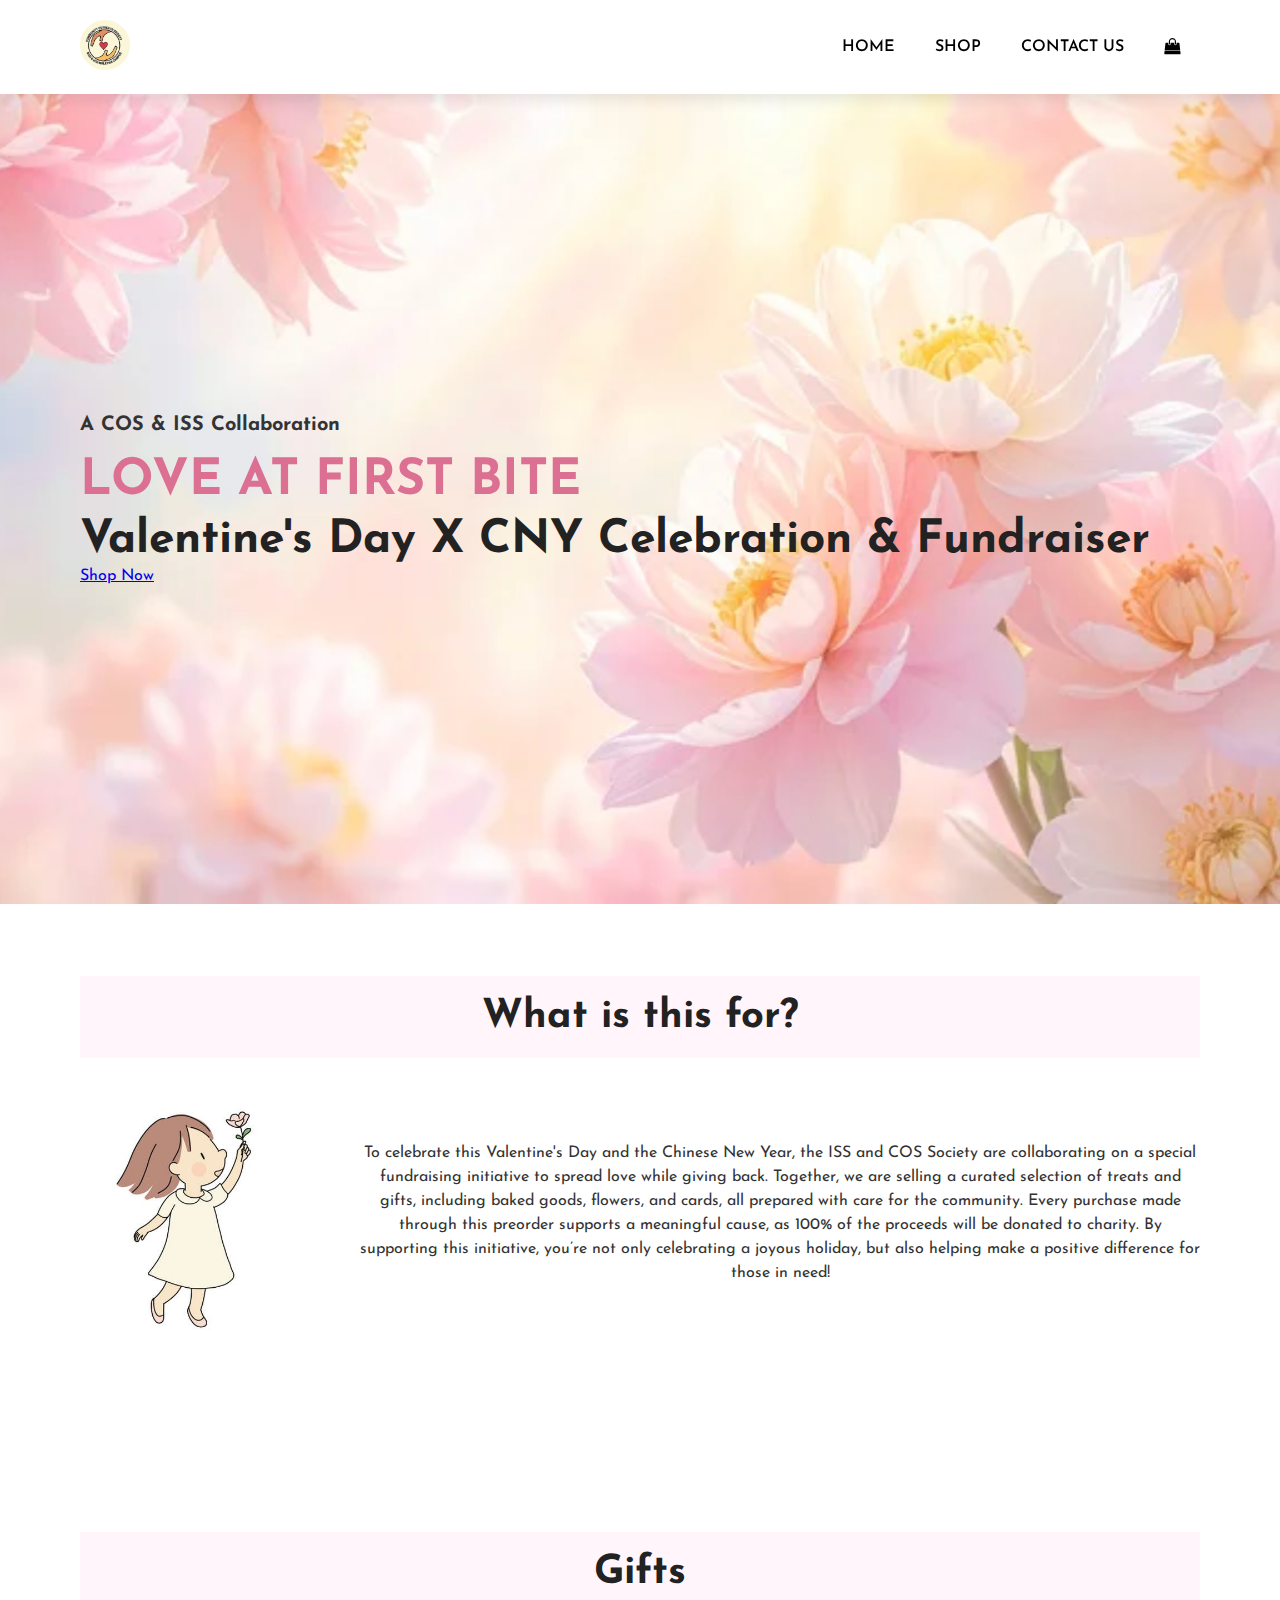
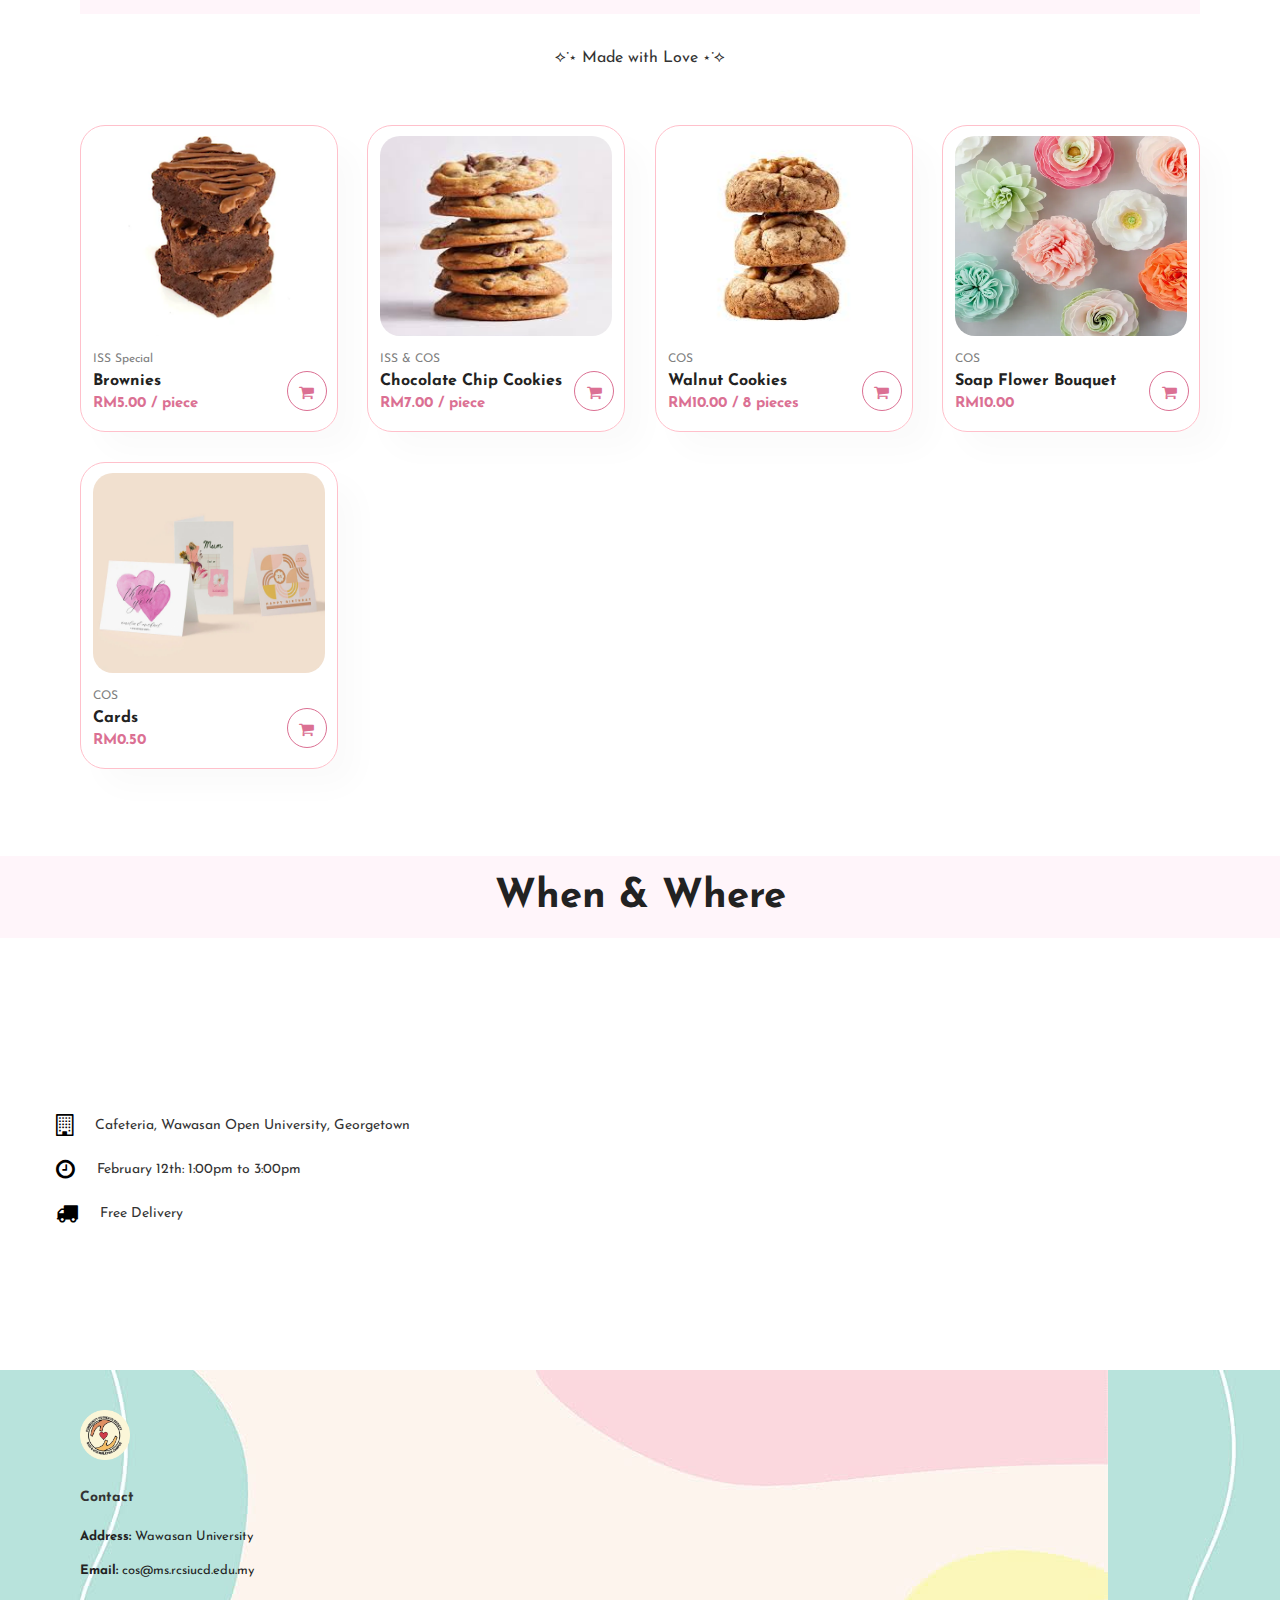
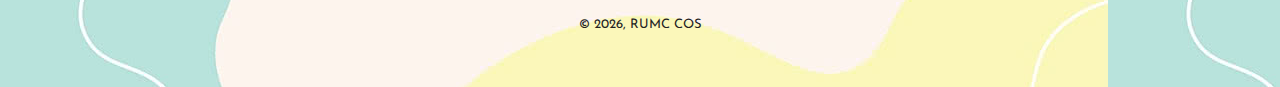
<file: index.html>
<!DOCTYPE html>
<html lang="en">

    <head>
        <meta charset="UTF-8">
        <meta http-equiv="X-UA-Compatible" content="IE=edge">
        <meta name="viewport" content="width=device-width, initial-scale=1.0">
        <Title> COS x ISS </Title>
        <link rel="icon" type="images/png" href="img/logo.png">
        <link rel="stylesheet" href="main.css">
        <link rel="stylesheet" href="https://cdnjs.cloudflare.com/ajax/libs/font-awesome/4.7.0/css/font-awesome.min.css">
        <link rel="preconnect" href="https://fonts.googleapis.com">
        <link rel="preconnect" href="https://fonts.gstatic.com" crossorigin>
        <link href="https://fonts.googleapis.com/css2?family=Josefin+Sans:ital,wght@0,100..700;1,100..700&display=swap" rel="stylesheet">
    </head>

    <body>
        
        <section id="header">
            <a href="index.html"><img src="img/logo.png" class="logo" alt=""></a>
            <div>
                <ul id="navbar">
                    <li><a href="index.html">HOME</a></li>
                    <li><a href="shop.html">SHOP</a></li>
                    <li><a href="contact.html">CONTACT US</a></li>
                    <li id="lg-bag"><a href="cart.html"><i class="fa fa-shopping-bag" aria-hidden="true"></i></a></li>
                    <a href="#" id="close"><i class="fa fa-times"></i></a>
                </ul>
            </div>
            <div id="mobile">
                <a href="cart.html"><i class="fa fa-shopping-bag"></i></a>
                <i id="bar" class="fa fa-outdent"></i>
            </div>
        </section>

        <section id="hero">
            <h4>A COS & ISS Collaboration</h4>
            <h1> LOVE AT FIRST BITE</h1>
            <h2>Valentine's Day X CNY Celebration & Fundraiser</h2>
            <a href="shop.html" class="button">Shop Now</a>
        </section>

        <section id="about">
            <h3>What is this for?</h3>
        
            <div class="about-content">
        
                <p>
                    To celebrate this Valentine's Day and the Chinese New Year, the ISS and COS Society are collaborating on a special
                    fundraising initiative to spread love while giving back. Together, we are
                    selling a curated selection of treats and gifts, including baked goods,
                    flowers, and cards, all prepared with care for the community. 
                    Every purchase made through this preorder supports a meaningful cause, as 100% of the
                    proceeds will be donated to charity. By supporting this initiative, you’re
                    not only celebrating a joyous holiday, but also helping make a positive
                    difference for those in need!
                </p>
                <img src="img/girl.jpg" class="about-img" alt="">
            </div>
        </section>

        <section id="gifts" class="section-p1">
        </section>

        <section id="product1" class="section-p1">
            <h3>Gifts</h3>
            <p> ⟡˙⋆ Made with Love ⋆˙⟡ </p>
            <div class="pro-container">
                <div class="pro" onclick="window.location.href='brownies.html'">
                    <img src="img/brownies.png" alt="">
                    <div class="des">
                        <span>ISS Special</span>
                        <h5>Brownies</h5>
                        <h4>RM5.00 / piece</h4>   
                    </div>
                    <a href="brownies.html"><i class="fa fa-shopping-cart cart"></i></a>
                </div>
                <div class="pro" onclick="window.location.href='cookies.html'">
                    <img src="img/cookies.jpg" alt="">
                    <div class="des">
                        <span>ISS & COS</span>
                        <h5>Chocolate Chip Cookies</h5>
                        <h4>RM7.00 / piece</h4>   
                    </div>
                    <a href="cookies.html"><i class="fa fa-shopping-cart cart"></i></a>
                </div>
                <div class="pro" onclick="window.location.href='walnut.html'">
                    <img src="img/walnut.jpg" alt="">
                    <div class="des">
                        <span>COS</span>
                        <h5>Walnut Cookies</h5>
                        <h4>RM10.00 / 8 pieces</h4>   
                    </div>
                    <a href="walnut.html"><i class="fa fa-shopping-cart cart"></i></a>
                </div>
                <div class="pro" onclick="window.location.href='flowers.html'">
                    <img src="img/flowers.webp" alt="">
                    <div class="des">
                        <span>COS</span>
                        <h5>Soap Flower Bouquet</h5>
                        <h4>RM10.00</h4>   
                    </div>
                    <a href="flowers.html"><i class="fa fa-shopping-cart cart"></i></a>
                </div>
            
                <div class="pro" onclick="window.location.href='cards.html'">
                    <img src="img/cards.webp" alt="">
                    <div class="des">
                        <span>COS</span>
                        <h5>Cards</h5>
                        <h4>RM0.50</h4>   
                    </div>
                    <a href="cards.html"><i class="fa fa-shopping-cart cart"></i></a>
                </div>
            </div>
        </section>

        <section id="datetime">
            <h3>When & Where</h3>
            <div class="details">
                <div>
                    <li>
                        <i class="fa fa-building-o"></i>
                        <p>Cafeteria, Wawasan Open University, Georgetown</p>
                    </li>
                    <li>
                        <i class="fa fa-clock-o"></i>
                        <p>February 12th: 1:00pm to 3:00pm</p>
                    </li>
                    <li>
                        <i class="fa fa-truck"></i>
                        <p>Free Delivery</p>
                    </li>
                </div>
                <div class="map">
                    <iframe src="https://www.google.com/maps/embed?pb=!1m18!1m12!1m3!1d3971.935126359255!2d100.32158221155204!3d5.426826834910338!2m3!1f0!2f0!3f0!3m2!1i1024!2i768!4f13.1!3m3!1m2!1s0x304ac3a170118c59%3A0x60f1644fb8a9685e!2sWawasan%20Open%20University!5e0!3m2!1sen!2ssa!4v1769942951439!5m2!1sen!2ssa" width="600" height="450" style="border:0;" allowfullscreen="" loading="lazy" referrerpolicy="no-referrer-when-downgrade"></iframe>
                </div>
            </div>
        </section>

        <footer class="section-p1">
            <div class="col">
                <img class="logo" src="img/logo.png" alt="">
                <h4>Contact</h4>
                <p><strong>Address:</strong> Wawasan University</p>
                <p><strong>Email:</strong> cos@ms.rcsiucd.edu.my</p>
            </div>
            <div class="copyright">
                <p>© 2026, RUMC COS </p>
            </div>
        </footer>


        <script src="script.js"></script>
    </body>
</html>
</file>
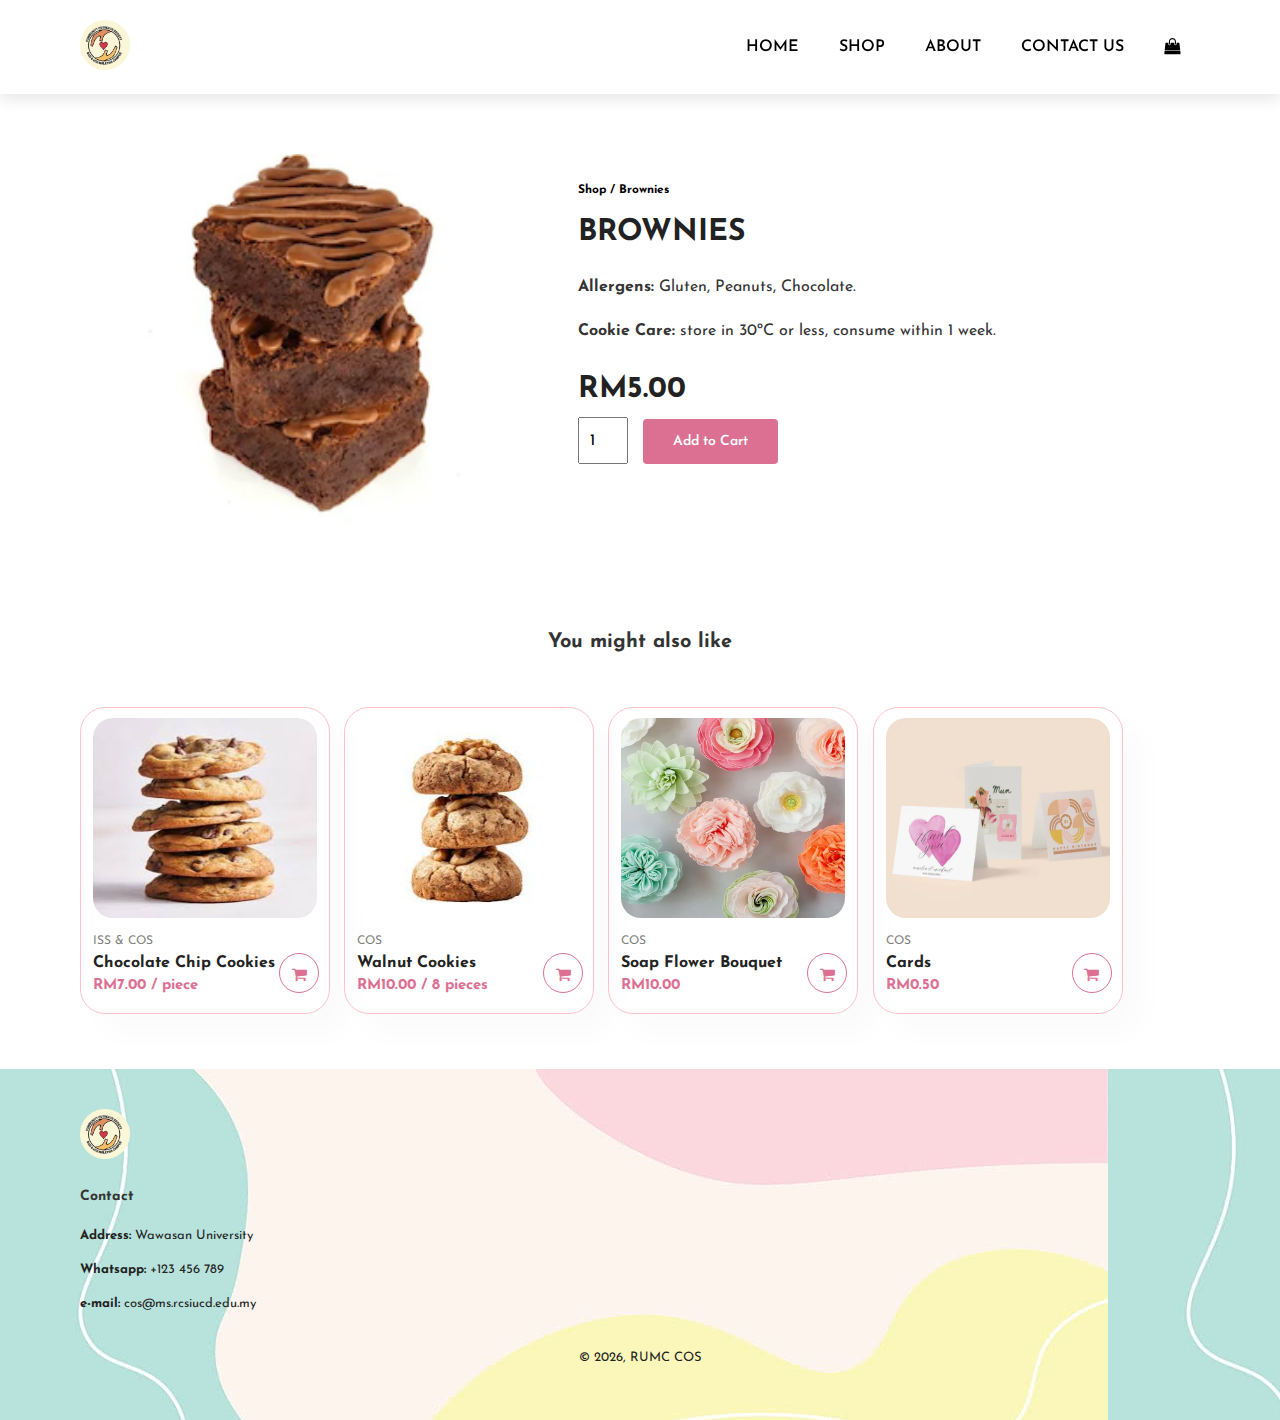
<file: brownies.html>
<!DOCTYPE html>
<html lang="en">

    <head>
        <meta charset="UTF-8">
        <meta http-equiv="X-UA-Compatible" content="IE=edge">
        <meta name="viewport" content="width=device-width, initial-scale=1.0">
        <Title> COS x ISS </Title>
        <link rel="stylesheet" href="main.css">
        <link rel="stylesheet" href="https://cdnjs.cloudflare.com/ajax/libs/font-awesome/4.7.0/css/font-awesome.min.css">
        <link rel="preconnect" href="https://fonts.googleapis.com">
        <link rel="preconnect" href="https://fonts.gstatic.com" crossorigin>
        <link href="https://fonts.googleapis.com/css2?family=Josefin+Sans:ital,wght@0,100..700;1,100..700&display=swap" rel="stylesheet">
    </head>

    <body>
        
        <section id="header">
            <a href="index.html"><img src="img/logo.png" class="logo" alt=""></a>
            <div>
                <ul id="navbar">
                    <li><a href="index.html">HOME</a></li>
                    <li><a href="shop.html">SHOP</a></li>
                    <li><a href="about.html">ABOUT</a></li>
                    <li><a href="contact.html">CONTACT US</a></li>
                    <li id="lg-bag"><a href="cart.html"><i class="fa fa-shopping-bag" aria-hidden="true"></i></a></li>
                    <a href="#" id="close"><i class="fa fa-times"></i></a>
                </ul>
            </div>
            <div id="mobile">
                <a href="cart.html"><i class="fa fa-shopping-bag"></i></a>
                <i id="bar" class="fa fa-outdent"></i>
            </div>
        </section>
        
        <section id="prodetails" class="section-p1">
            <div class="single-pro-img">
                <img src="img/brownies.png" width="100%" id="MainImg" alt="">
            </div>
            <div class="single-pro-details">
                <h6>Shop / Brownies</h6>
                <h2>BROWNIES</h2>
                <p><strong>Allergens:</strong> Gluten, Peanuts, Chocolate.</p>
                <p><strong>Cookie Care:</strong> store in 30ºC or less, consume within 1 week.</p>
                
                <h2>RM5.00</h2>
                <input type="number" id="quantity" value="1" min="1">
                <button class="normal add-to-cart"
                    data-id="brownies"
                    data-name="Brownies"
                    data-price="5.00"
                    data-image="img/brownies.png">
                    Add to Cart
                </button>
                              
                
            </div>
        </section>

        <section id="product1" class="section-p1">
            <h4>You might also like</h4>
            <div class="pro-container">
                <div class="pro-container">
                    <div class="pro" onclick="window.location.href='cookies.html'">
                        <img src="img/cookies.jpg" alt="">
                        <div class="des">
                            <span>ISS & COS</span>
                            <h5>Chocolate Chip Cookies</h5>
                            <h4>RM7.00 / piece</h4>   
                        </div>
                        <a href="cookies.html"><i class="fa fa-shopping-cart cart"></i></a>
                    </div>
                    <div class="pro" onclick="window.location.href='walnut.html'">
                        <img src="img/walnut.jpg" alt="">
                        <div class="des">
                            <span>COS</span>
                            <h5>Walnut Cookies</h5>
                            <h4>RM10.00 / 8 pieces</h4>   
                        </div>
                        <a href="walnut.html"><i class="fa fa-shopping-cart cart"></i></a>
                    </div>
                    <div class="pro" onclick="window.location.href='flowers.html'">
                        <img src="img/flowers.webp" alt="">
                        <div class="des">
                            <span>COS</span>
                            <h5>Soap Flower Bouquet</h5>
                            <h4>RM10.00</h4>   
                        </div>
                        <a href="flowers.html"><i class="fa fa-shopping-cart cart"></i></a>
                    </div>
                    <div class="pro" onclick="window.location.href='cards.html'">
                        <img src="img/cards.webp" alt="">
                        <div class="des">
                            <span>COS</span>
                            <h5>Cards</h5>
                            <h4>RM0.50</h4>   
                        </div>
                        <a href="cards.html"><i class="fa fa-shopping-cart cart"></i></a>
                    </div>
            </div>
        </section>

        <footer class="section-p1">
            <div class="col">
                <img class="logo" src="img/logo.png" alt="">
                <h4>Contact</h4>
                <p><strong>Address:</strong> Wawasan University</p>
                <p><strong>Whatsapp:</strong> +123 456 789</p>
                <p><strong>e-mail:</strong> cos@ms.rcsiucd.edu.my </p>
            </div>
            
            <div class="copyright">
                <p>© 2026, RUMC COS </p>
            </div>
        </footer>


        <script src="script.js"></script>
    </body>
</html>
</file>
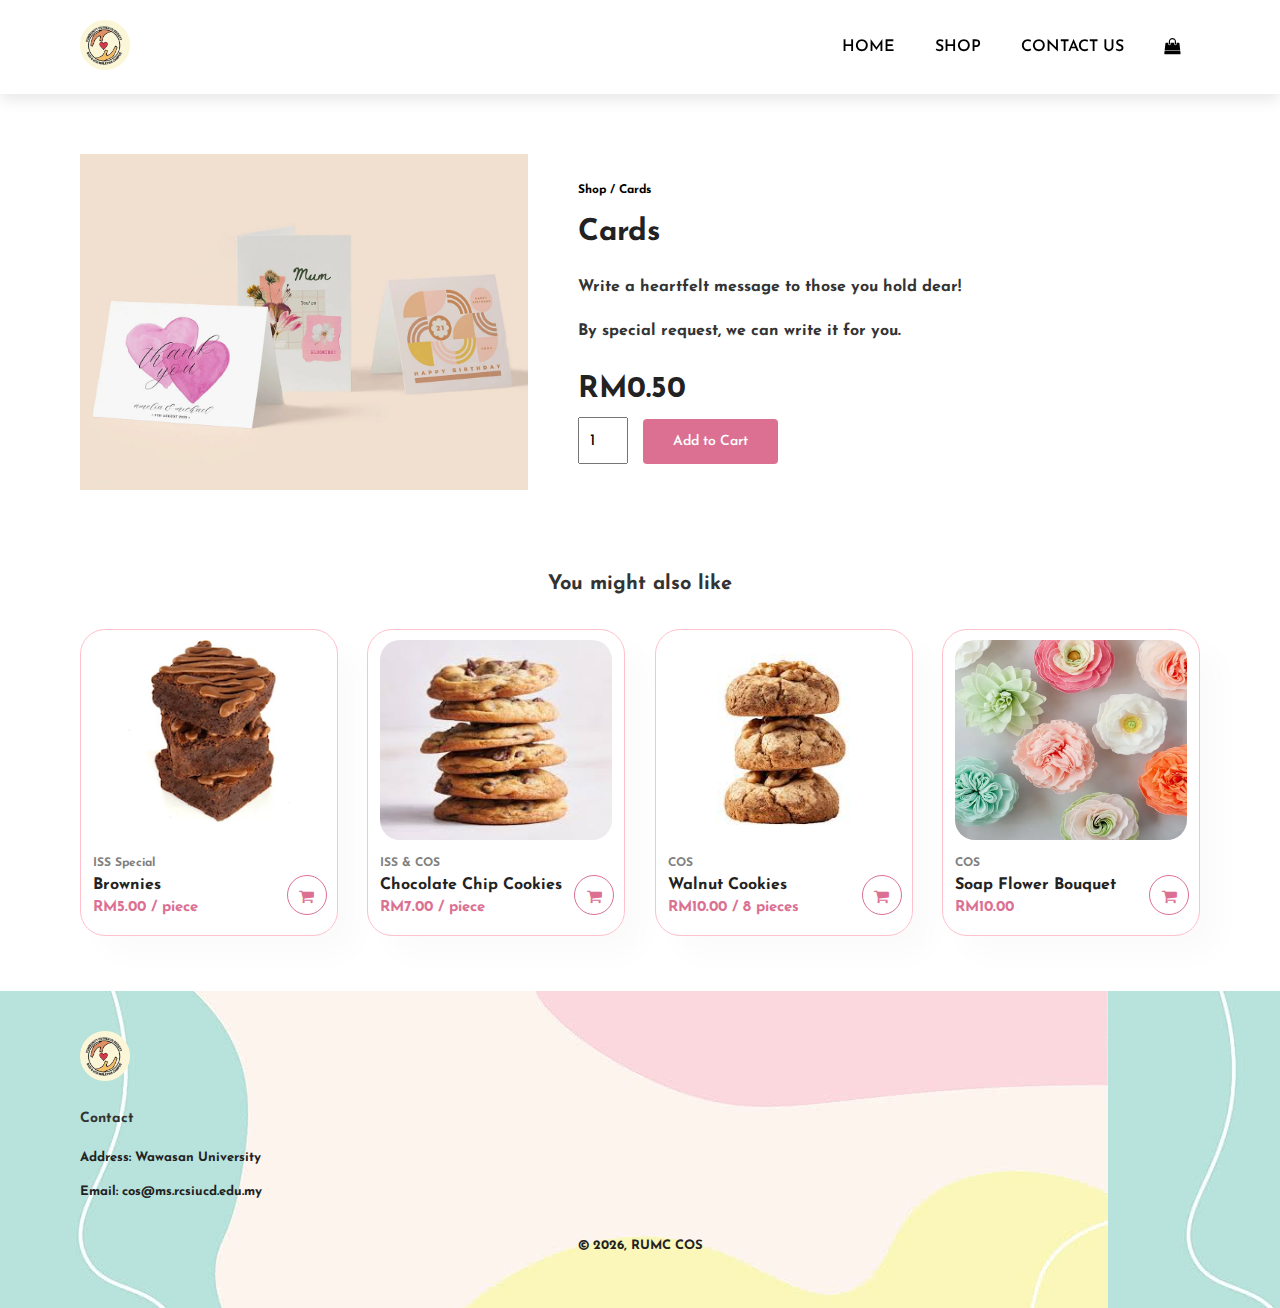
<file: cards.html>
<!DOCTYPE html>
<html lang="en">

    <head>
        <meta charset="UTF-8">
        <meta http-equiv="X-UA-Compatible" content="IE=edge">
        <meta name="viewport" content="width=device-width, initial-scale=1.0">
        <Title> COS x ISS </Title>
        <link rel="stylesheet" href="main.css">
        <link rel="stylesheet" href="https://cdnjs.cloudflare.com/ajax/libs/font-awesome/4.7.0/css/font-awesome.min.css">
        <link rel="preconnect" href="https://fonts.googleapis.com">
        <link rel="preconnect" href="https://fonts.gstatic.com" crossorigin>
        <link href="https://fonts.googleapis.com/css2?family=Josefin+Sans:ital,wght@0,100..700;1,100..700&display=swap" rel="stylesheet">
    </head>

    <body>
        
        <section id="header">
            <a href="index.html"><img src="img/logo.png" class="logo" alt=""></a>
            <div>
                <ul id="navbar">
                    <li><a href="index.html">HOME</a></li>
                    <li><a href="shop.html">SHOP</a></li>
                    <li><a href="contact.html">CONTACT US</a></li>
                    <li id="lg-bag"><a href="cart.html"><i class="fa fa-shopping-bag" aria-hidden="true"></i></a></li>
                    <a href="#" id="close"><i class="fa fa-times"></i></a>
                </ul>
            </div>
            <div id="mobile">
                <a href="cart.html"><i class="fa fa-shopping-bag"></i></a>
                <i id="bar" class="fa fa-outdent"></i>
            </div>
        </section>
        
        <section id="prodetails" class="section-p1">
            <div class="single-pro-img">
                <img src="img/cards.webp" width="100%" id="MainImg" alt="">
            </div>
            <div class="single-pro-details">
                <h6>Shop / Cards</h6>
                <h2>Cards</h2>
                <p><strong>Write a heartfelt message to those you hold dear!</p>
                <p>By special request, we can write it for you.</p>
                
                <h2>RM0.50</h2>
                <input type="number" id="quantity" value="1" min="1">
                <button class="normal add-to-cart"
                    data-id="cards"
                    data-name="Cards"
                    data-price="0.50"
                    data-image="img/cards.webp">
                    Add to Cart
                </button>
            </div>
        </section>

        <section id="product1" class="section-p1">
            <h4>You might also like</h4>
            <div class="pro-container">
                <div class="pro" onclick="window.location.href='brownies.html'">
                    <img src="img/brownies.png" alt="">
                    <div class="des">
                        <span>ISS Special</span>
                        <h5>Brownies</h5>
                        <h4>RM5.00 / piece</h4>   
                    </div>
                    <a href="brownies.html"><i class="fa fa-shopping-cart cart"></i></a>
                </div>
                <div class="pro" onclick="window.location.href='cookies.html'">
                    <img src="img/cookies.jpg" alt="">
                    <div class="des">
                        <span>ISS & COS</span>
                        <h5>Chocolate Chip Cookies</h5>
                        <h4>RM7.00 / piece</h4>   
                    </div>
                    <a href="cookies.html"><i class="fa fa-shopping-cart cart"></i></a>
                </div>
                <div class="pro" onclick="window.location.href='walnut.html'">
                    <img src="img/walnut.jpg" alt="">
                    <div class="des">
                        <span>COS</span>
                        <h5>Walnut Cookies</h5>
                        <h4>RM10.00 / 8 pieces</h4>   
                    </div>
                    <a href="walnut.html"><i class="fa fa-shopping-cart cart"></i></a>
                </div>
                <div class="pro" onclick="window.location.href='flowers.html'">
                    <img src="img/flowers.webp" alt="">
                    <div class="des">
                        <span>COS</span>
                        <h5>Soap Flower Bouquet</h5>
                        <h4>RM10.00</h4>   
                    </div>
                    <a href="flowers.html"><i class="fa fa-shopping-cart cart"></i></a>
                </div>
                
            </div>
        </section>

        <footer class="section-p1">
            <div class="col">
                <img class="logo" src="img/logo.png" alt="">
                <h4>Contact</h4>
                <p><strong>Address:</strong> Wawasan University</p>
                <p><strong>Email:</strong> cos@ms.rcsiucd.edu.my</p>
            </div>
            
            <div class="copyright">
                <p>© 2026, RUMC COS </p>
            </div>
        </footer>


        <script src="script.js"></script>
    </body>
</html>
</file>
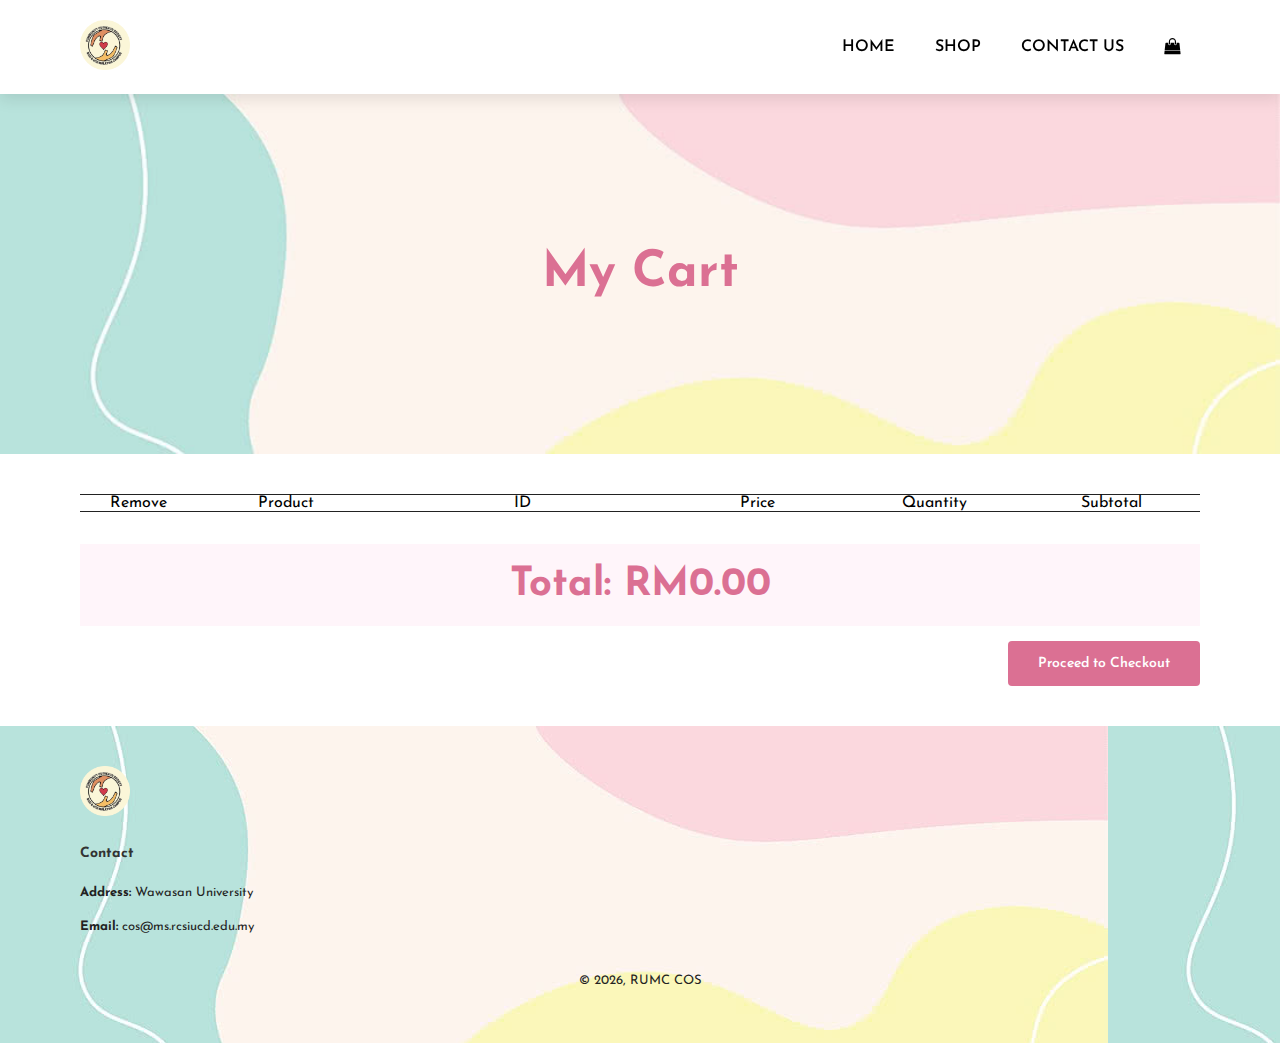
<file: cart.html>
<!DOCTYPE html>
<html lang="en">

    <head>
        <meta charset="UTF-8">
        <meta http-equiv="X-UA-Compatible" content="IE=edge">
        <meta name="viewport" content="width=device-width, initial-scale=1.0">
        <Title> COS x ISS </Title>
        <link rel="icon" type="images/png" href="img/logo.png">
        <link rel="stylesheet" href="main.css">
        <link rel="stylesheet" href="https://cdnjs.cloudflare.com/ajax/libs/font-awesome/4.7.0/css/font-awesome.min.css">
        <link rel="preconnect" href="https://fonts.googleapis.com">
        <link rel="preconnect" href="https://fonts.gstatic.com" crossorigin>
        <link href="https://fonts.googleapis.com/css2?family=Josefin+Sans:ital,wght@0,100..700;1,100..700&display=swap" rel="stylesheet">
    </head>

    <body>
        
        <section id="header">
            <a href="index.html"><img src="img/logo.png" class="logo" alt=""></a>
            <div>
                <ul id="navbar">
                    <li><a href="index.html">HOME</a></li>
                    <li><a href="shop.html">SHOP</a></li>
                    <li><a href="contact.html">CONTACT US</a></li>
                    <li id="lg-bag"><a href="cart.html"><i class="fa fa-shopping-bag" aria-hidden="true"></i></a></li>
                    <a href="#" id="close"><i class="fa fa-times"></i></a>
                </ul>
            </div>
            <div id="mobile">
                <a href="cart.html"><i class="fa fa-shopping-bag"></i></a>
                <i id="bar" class="fa fa-outdent"></i>
            </div>
        </section>

        <section id="page-header">
            <h1> My Cart</h1>
        </section>

        <section id="cart" class="section-p1">
            <table width="100%">
                <thead>
                    <tr>
                        <td>Remove</td>
                        <td>Product</td>
                        <td>ID</td>
                        <td>Price</td>
                        <td>Quantity</td>
                        <td>Subtotal</td>
                    </tr>
                </thead>
                <tbody id="cart-items">
                    <tr>
                        <td><a href="#"><i class="fa fa-times-circle"></i></a></td>
                        <td><img src="img/brownies.png" alt=""></td>
                        <td>Brownies</td>
                        <td>RM5.00</td>
                        <td><input type="number" value="1"></td>
                        <td>RM5.00</td>
                    </tr>
                </tbody>
            </table>
            <div id="cart-summary">
                <h3 id="cart-total">Total: RM0.00</h3>
                <button id="checkout-btn" class="normal">Proceed to Checkout</button>
              </div>
        </section>

        <footer class="section-p1">
            <div class="col">
                <img class="logo" src="img/logo.png" alt="">
                <h4>Contact</h4>
                <p><strong>Address:</strong> Wawasan University</p>
                <p><strong>Email:</strong> cos@ms.rcsiucd.edu.my</p>
            </div>
           
            <div class="copyright">
                <p>© 2026, RUMC COS </p>
            </div>
        </footer>


        <script src="script.js"></script>
    </body>
</html>
</file>
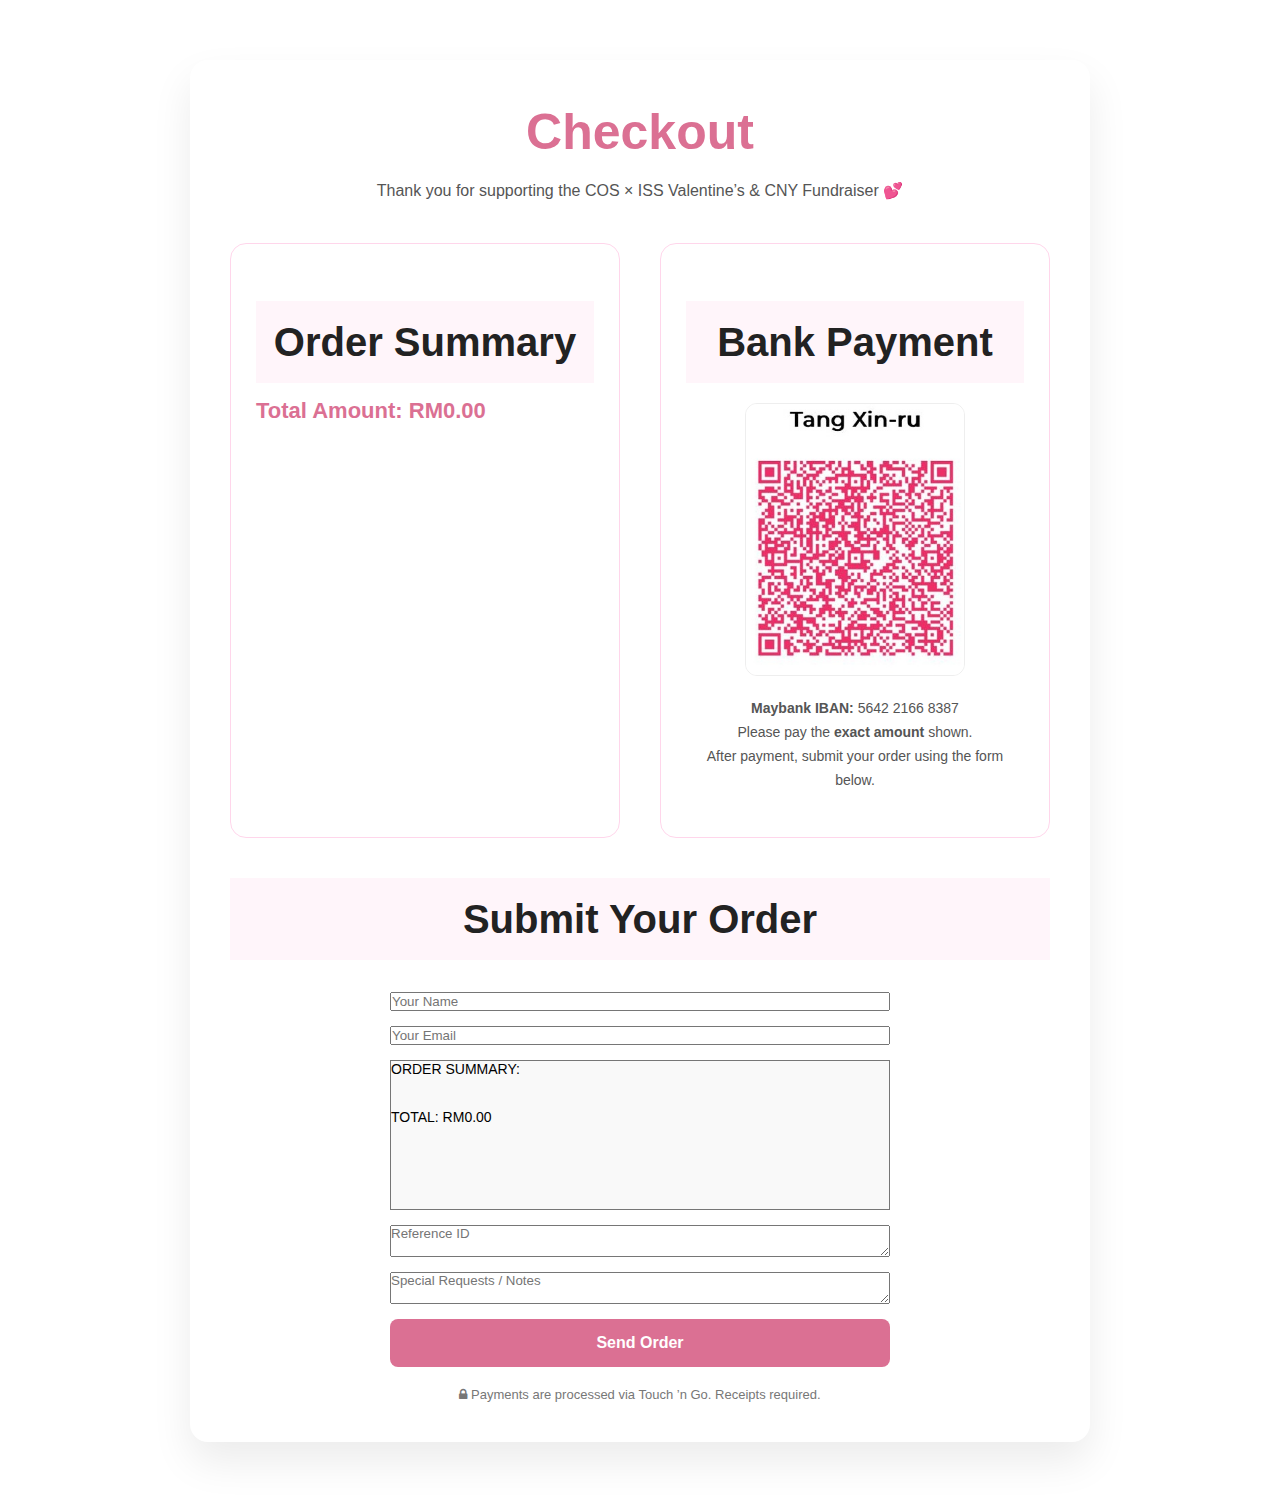
<file: checkout.html>
<!DOCTYPE html>
<html lang="en">
<head>
  <meta charset="UTF-8">
  <title>Checkout | COS × ISS</title>
  <meta name="viewport" content="width=device-width, initial-scale=1.0">

  <link rel="stylesheet" href="main.css">
  <link rel="stylesheet" href="https://cdnjs.cloudflare.com/ajax/libs/font-awesome/4.7.0/css/font-awesome.min.css">

  <style>
    #checkout {
      max-width: 900px;
      margin: 60px auto;
      padding: 40px;
      background: #fff;
      border-radius: 18px;
      box-shadow: 0 20px 40px rgba(0,0,0,0.08);
    }

    #checkout h1 {
      text-align: center;
      color: palevioletred;
      margin-bottom: 10px;
    }

    #checkout p.subtitle {
      text-align: center;
      color: #555;
      margin-bottom: 40px;
    }

    .checkout-grid {
      display: grid;
      grid-template-columns: 1fr 1fr;
      gap: 40px;
    }

    .summary-box,
    .payment-box {
      border: 1px solid rgba(255, 51, 153, 0.2);
      border-radius: 16px;
      padding: 25px;
    }

    .summary-box h3,
    .payment-box h3 {
      margin-bottom: 15px;
      color: #222;
    }

    #checkout-total {
      font-size: 22px;
      font-weight: 700;
      color: palevioletred;
      margin-top: 10px;
    }

    .payment-box img {
      display: block;
      margin: 20px auto;
      max-width: 220px;
      border-radius: 12px;
      border: 1px solid #eee;
    }

    .payment-box p {
      font-size: 14px;
      text-align: center;
      color: #555;
    }

    .checkout-actions {
      text-align: center;
      margin-top: 40px;
    }

    .checkout-actions button {
      padding: 15px 40px;
      font-size: 16px;
      border-radius: 8px;
    }

    .secure-note {
      text-align: center;
      margin-top: 15px;
      font-size: 13px;
      color: #777;
    }

    @media (max-width: 768px) {
      .checkout-grid {
        grid-template-columns: 1fr;
      }
    }
  </style>
</head>

<body>

  <!-- HEADER (reuse your existing one if needed) -->

  <section id="checkout">
    <h1>Checkout</h1>
    <p class="subtitle">
      Thank you for supporting the COS × ISS Valentine’s & CNY Fundraiser 💕
    </p>

    <div class="checkout-grid">

      <!-- ORDER SUMMARY -->
      <div class="summary-box">
        <h3>Order Summary</h3>

        <div id="checkout-total">RM0.00</div>
      </div>

      <!-- PAYMENT -->
      <div class="payment-box">
        <h3>Bank Payment</h3>

        <img src="img/tng-qr.jpg" alt="Touch n Go QR Code">

        <p>
          <strong>Maybank IBAN:</strong> 5642 2166 8387<br>
          Please pay the <strong>exact amount</strong> shown.<br>
          After payment, submit your order using the form below.
        </p>
      </div>
    </div>

    <!-- ACTION -->
<div class="checkout-actions">
  <section id="order-form-section">
    <h3 style="text-align:center; margin-top:40px;">Submit Your Order</h3>
    <form id="orderForm" style="max-width:500px; margin:20px auto; display:flex; flex-direction:column; gap:15px" 
          action="https://api.web3forms.com/submit" method="POST" enctype="multipart/form-data">
      
      <!-- Web3Forms access key -->
      <input type="hidden" name="access_key" value="6ef44868-45a5-4303-985e-cb83bc342825">

      <!-- User Inputs -->
      <input type="text" name="name" placeholder="Your Name" required>
      <input type="email" name="email" placeholder="Your Email" required>
      <!-- Auto-filled Order Summary -->
      <textarea
          name="order_details"
          id="order_details"
          readonly
          style="background:#f9f9f9; font-size:14px; resize:none;"
      ></textarea>

      <textarea name="message" placeholder="Reference ID" required></textarea>
      <textarea name="message" placeholder="Special Requests / Notes" required></textarea>

     
      <!-- Hidden fields to store order summary and total -->
      <input type="hidden" name="order_summary" id="order_summary">
      <input type="hidden" name="order_total" id="order_total">

      <button type="submit" class="normal">Send Order</button>
    </form>
  </section>

  <div class="secure-note">
    <i class="fa fa-lock"></i>
    Payments are processed via Touch ’n Go. Receipts required.
  </div>
</div>

<script src="script.js"></script>
</body>
</html>
</file>
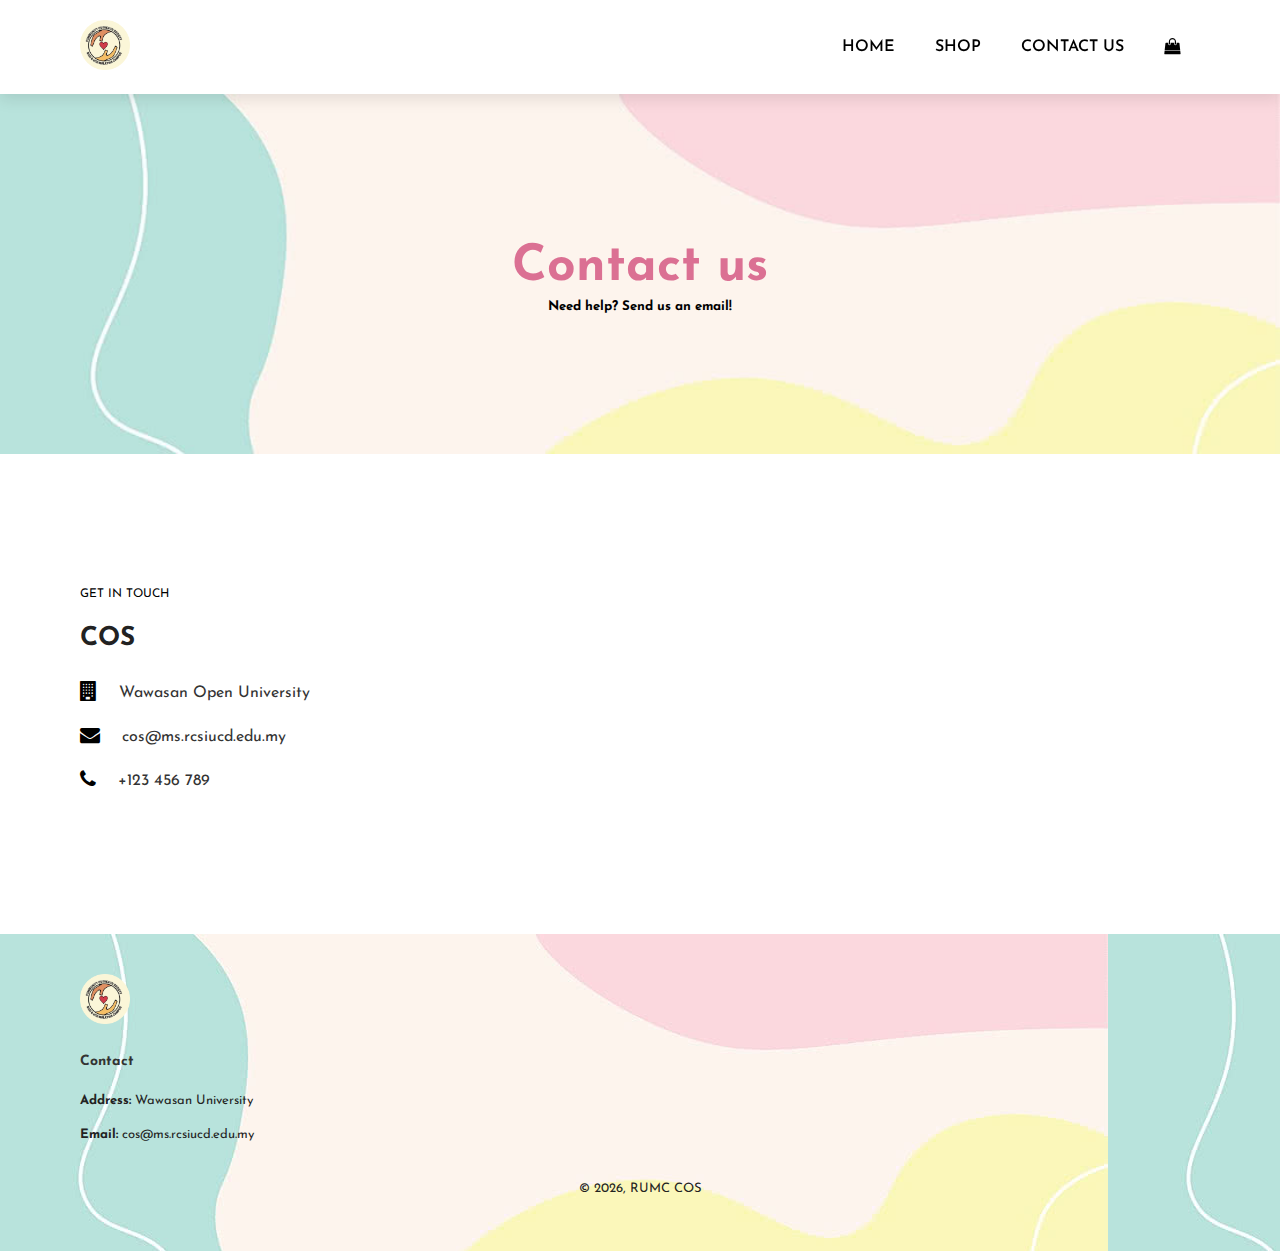
<file: contact.html>
<!DOCTYPE html>
<html lang="en">

    <head>
        <meta charset="UTF-8">
        <meta http-equiv="X-UA-Compatible" content="IE=edge">
        <meta name="viewport" content="width=device-width, initial-scale=1.0">
        <Title> COS x ISS </Title>
        <link rel="stylesheet" href="main.css">
        <link rel="stylesheet" href="https://cdnjs.cloudflare.com/ajax/libs/font-awesome/4.7.0/css/font-awesome.min.css">
        <link rel="preconnect" href="https://fonts.googleapis.com">
        <link rel="preconnect" href="https://fonts.gstatic.com" crossorigin>
        <link href="https://fonts.googleapis.com/css2?family=Josefin+Sans:ital,wght@0,100..700;1,100..700&display=swap" rel="stylesheet">
    </head>

    <body>
        
        <section id="header">
            <a href="index.html"><img src="img/logo.png" class="logo" alt=""></a>
            <div>
                <ul id="navbar">
                    <li><a href="index.html">HOME</a></li>
                    <li><a href="shop.html">SHOP</a></li>
                    <li><a href="contact.html">CONTACT US</a></li>
                    <li id="lg-bag"><a href="cart.html"><i class="fa fa-shopping-bag" aria-hidden="true"></i></a></li>
                    <a href="#" id="close"><i class="fa fa-times"></i></a>
                </ul>
            </div>
            <div id="mobile">
                <a href="cart.html"><i class="fa fa-shopping-bag"></i></a>
                <i id="bar" class="fa fa-outdent"></i>
            </div>
        </section>

        <section id="page-header">
            <h1>Contact us</h1>
            <h5>Need help? Send us an email!</h5>
        </section>

        <section id="contact-details" class="section-p1">
            <div class="details">
                <span>GET IN TOUCH</span>
                <h2>COS</h2>
                <div>
                    <li>
                        <i class="fa fa-building"></i>
                        <p>Wawasan Open University</p>
                    </li>
                    <li>
                        <i class="fa fa-envelope"></i>
                        <p>cos@ms.rcsiucd.edu.my</p>
                    </li>
                    <li>
                        <i class="fa fa-phone"></i>
                        <p>+123 456 789</p>
                    </li>
                </div>
            </div>
            <div class="map">
                <iframe src="https://www.google.com/maps/embed?pb=!1m18!1m12!1m3!1d3971.935126359255!2d100.32158221155204!3d5.426826834910338!2m3!1f0!2f0!3f0!3m2!1i1024!2i768!4f13.1!3m3!1m2!1s0x304ac3a170118c59%3A0x60f1644fb8a9685e!2sWawasan%20Open%20University!5e0!3m2!1sen!2ssa!4v1769942951439!5m2!1sen!2ssa" width="600" height="450" style="border:0;" allowfullscreen="" loading="lazy" referrerpolicy="no-referrer-when-downgrade"></iframe>
            </div>
            
        </section>

        <footer class="section-p1">
            <div class="col">
                <img class="logo" src="img/logo.png" alt="">
                <h4>Contact</h4>
                <p><strong>Address:</strong> Wawasan University</p>
                <p><strong>Email:</strong> cos@ms.rcsiucd.edu.my</p>
            </div>
            
            <div class="copyright">
                <p>© 2026, RUMC COS </p>
            </div>
        </footer>


        <script src="script.js"></script>
    </body>
</html>
</file>
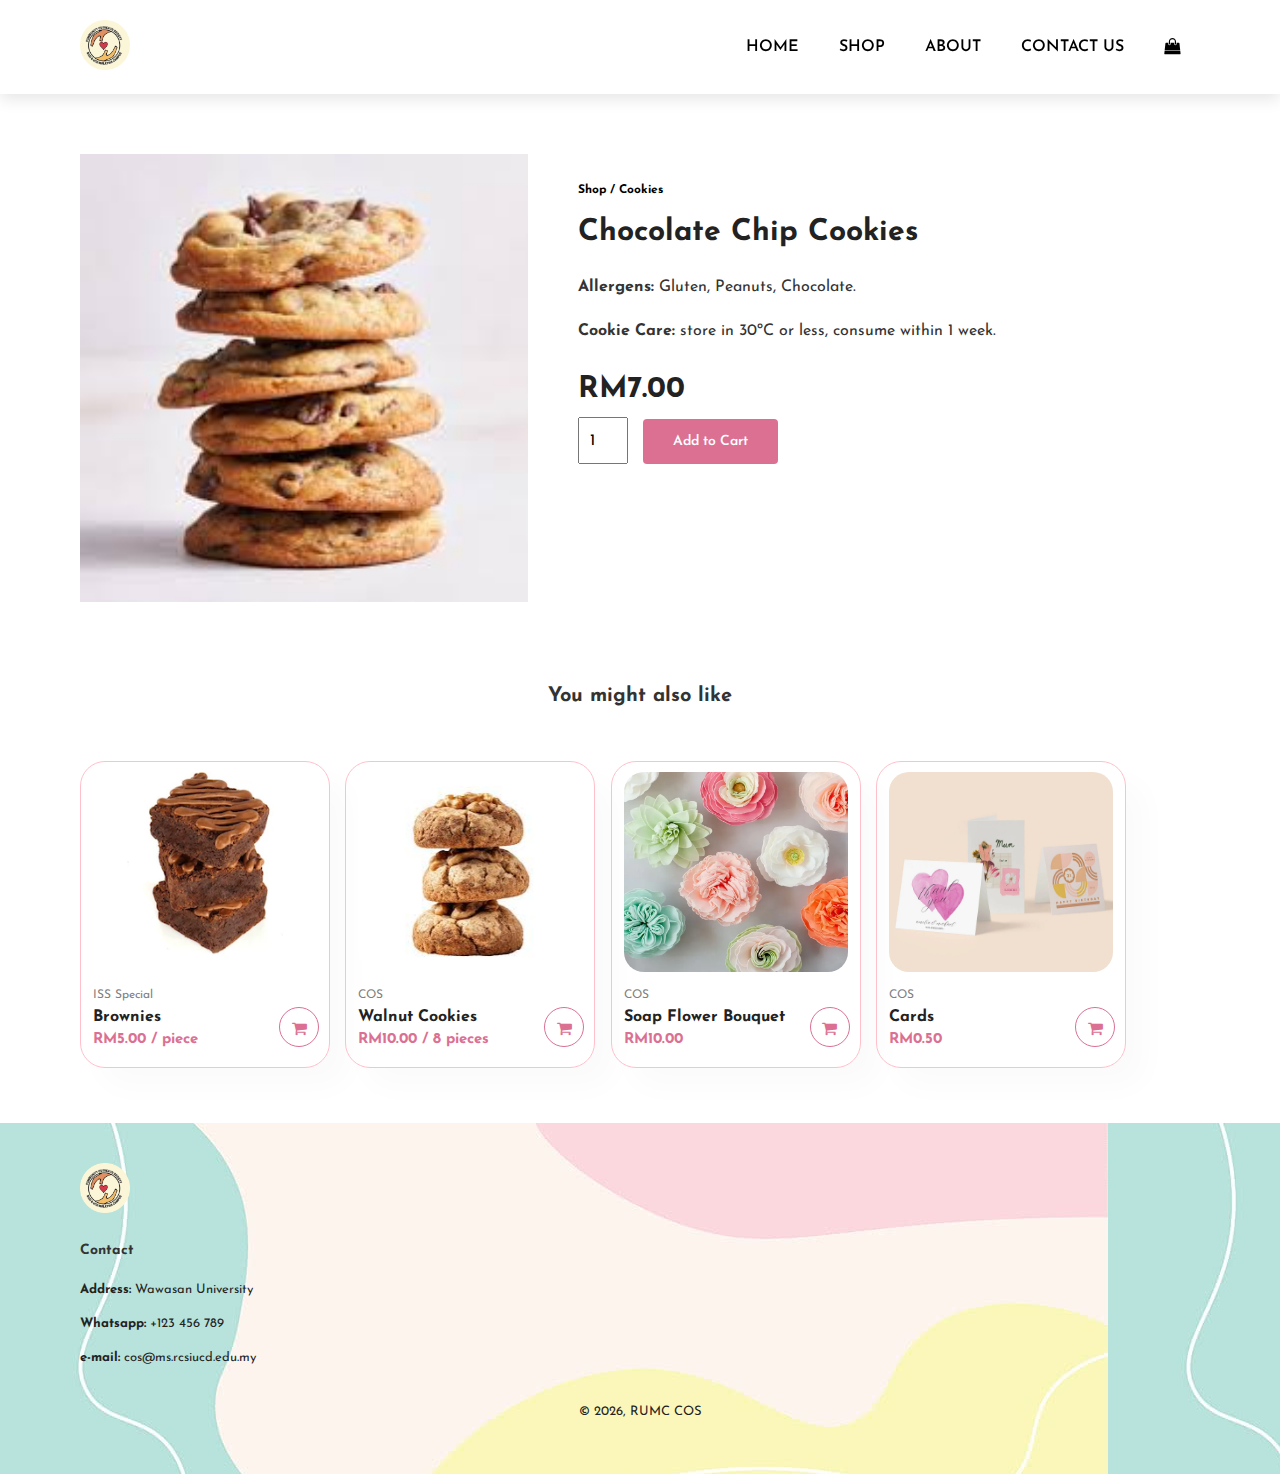
<file: cookies.html>
<!DOCTYPE html>
<html lang="en">

    <head>
        <meta charset="UTF-8">
        <meta http-equiv="X-UA-Compatible" content="IE=edge">
        <meta name="viewport" content="width=device-width, initial-scale=1.0">
        <Title> COS x ISS </Title>
        <link rel="stylesheet" href="main.css">
        <link rel="stylesheet" href="https://cdnjs.cloudflare.com/ajax/libs/font-awesome/4.7.0/css/font-awesome.min.css">
        <link rel="preconnect" href="https://fonts.googleapis.com">
        <link rel="preconnect" href="https://fonts.gstatic.com" crossorigin>
        <link href="https://fonts.googleapis.com/css2?family=Josefin+Sans:ital,wght@0,100..700;1,100..700&display=swap" rel="stylesheet">
    </head>

    <body>
        
        <section id="header">
            <a href="index.html"><img src="img/logo.png" class="logo" alt=""></a>
            <div>
                <ul id="navbar">
                    <li><a href="index.html">HOME</a></li>
                    <li><a href="shop.html">SHOP</a></li>
                    <li><a href="about.html">ABOUT</a></li>
                    <li><a href="contact.html">CONTACT US</a></li>
                    <li id="lg-bag"><a href="cart.html"><i class="fa fa-shopping-bag" aria-hidden="true"></i></a></li>
                    <a href="#" id="close"><i class="fa fa-times"></i></a>
                </ul>
            </div>
            <div id="mobile">
                <a href="cart.html"><i class="fa fa-shopping-bag"></i></a>
                <i id="bar" class="fa fa-outdent"></i>
            </div>
        </section>
        
        <section id="prodetails" class="section-p1">
            <div class="single-pro-img">
                <img src="img/cookies.jpg" width="100%" id="MainImg" alt="">
            </div>
            <div class="single-pro-details">
                <h6>Shop / Cookies</h6>
                <h2>Chocolate Chip Cookies</h2>
                <p><strong>Allergens:</strong> Gluten, Peanuts, Chocolate.</p>
                <p><strong>Cookie Care:</strong> store in 30ºC or less, consume within 1 week.</p>
                
                <h2>RM7.00</h2>
                <input type="number" id="quantity" value="1" min="1">
                <button class="normal add-to-cart"
                    data-id="cookies"
                    data-name="Chocolate Chip Cookies"
                    data-price="7.00"
                    data-image="img/cookies.jpg">
                    Add to Cart
                </button>
            </div>
        </section>

        <section id="product1" class="section-p1">
            <h4>You might also like</h4>
            <div class="pro-container">
                <div class="pro-container">
                    <div class="pro" onclick="window.location.href='brownies.html'">
                        <img src="img/brownies.png" alt="">
                        <div class="des">
                            <span>ISS Special</span>
                            <h5>Brownies</h5>
                            <h4>RM5.00 / piece</h4>   
                        </div>
                        <a href="brownies.html"><i class="fa fa-shopping-cart cart"></i></a>
                    </div>
                    <div class="pro" onclick="window.location.href='walnut.html'">
                        <img src="img/walnut.jpg" alt="">
                        <div class="des">
                            <span>COS</span>
                            <h5>Walnut Cookies</h5>
                            <h4>RM10.00 / 8 pieces</h4>   
                        </div>
                        <a href="walnut.html"><i class="fa fa-shopping-cart cart"></i></a>
                    </div>
                    <div class="pro" onclick="window.location.href='flowers.html'">
                        <img src="img/flowers.webp" alt="">
                        <div class="des">
                            <span>COS</span>
                            <h5>Soap Flower Bouquet</h5>
                            <h4>RM10.00</h4>   
                        </div>
                        <a href="flowers.html"><i class="fa fa-shopping-cart cart"></i></a>
                    </div>
                
                    <div class="pro" onclick="window.location.href='cards.html'">
                        <img src="img/cards.webp" alt="">
                        <div class="des">
                            <span>COS</span>
                            <h5>Cards</h5>
                            <h4>RM0.50</h4>   
                        </div>
                        <a href="cards.html"><i class="fa fa-shopping-cart cart"></i></a>
                    </div>
            </div>
        </section>

        <footer class="section-p1">
            <div class="col">
                <img class="logo" src="img/logo.png" alt="">
                <h4>Contact</h4>
                <p><strong>Address:</strong> Wawasan University</p>
                <p><strong>Whatsapp:</strong> +123 456 789</p>
                <p><strong>e-mail:</strong> cos@ms.rcsiucd.edu.my</p>
            </div>
           
            <div class="copyright">
                <p>© 2026, RUMC COS </p>
            </div>
        </footer>


        <script src="script.js"></script>
    </body>
</html>
</file>
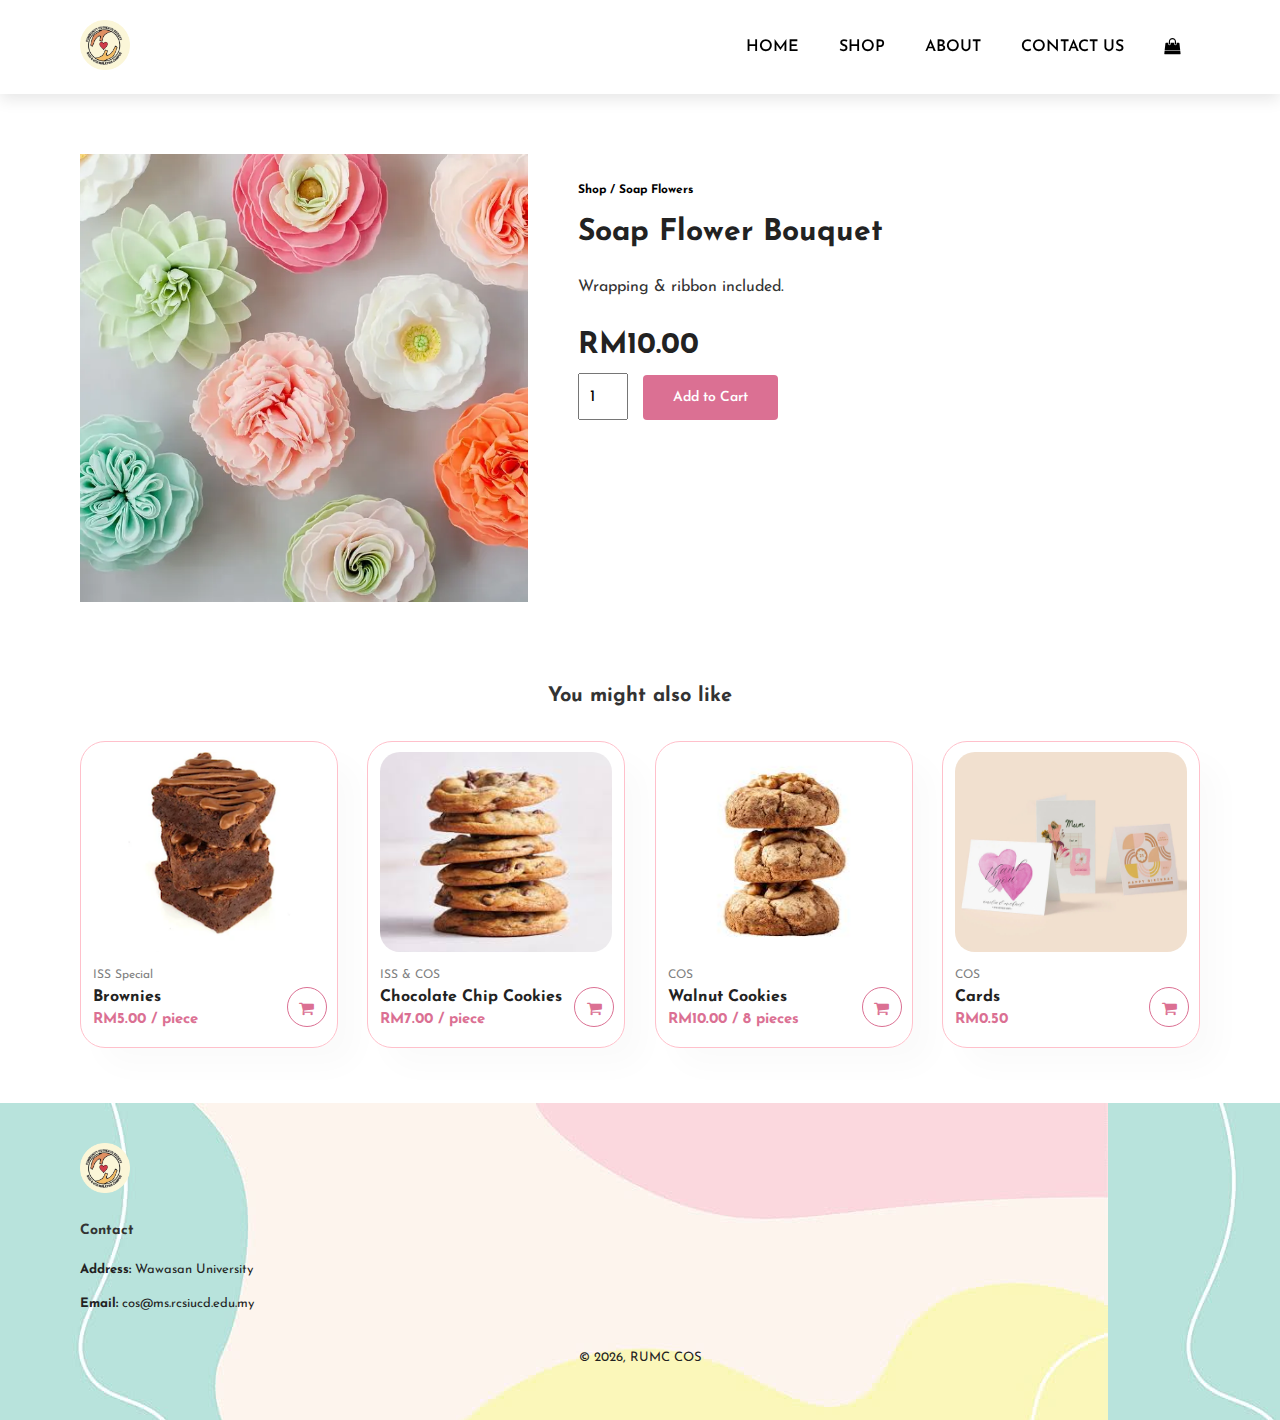
<file: flowers.html>
<!DOCTYPE html>
<html lang="en">

    <head>
        <meta charset="UTF-8">
        <meta http-equiv="X-UA-Compatible" content="IE=edge">
        <meta name="viewport" content="width=device-width, initial-scale=1.0">
        <Title> COS x ISS </Title>
        <link rel="stylesheet" href="main.css">
        <link rel="stylesheet" href="https://cdnjs.cloudflare.com/ajax/libs/font-awesome/4.7.0/css/font-awesome.min.css">
        <link rel="preconnect" href="https://fonts.googleapis.com">
        <link rel="preconnect" href="https://fonts.gstatic.com" crossorigin>
        <link href="https://fonts.googleapis.com/css2?family=Josefin+Sans:ital,wght@0,100..700;1,100..700&display=swap" rel="stylesheet">
    </head>

    <body>
        
        <section id="header">
            <a href="index.html"><img src="img/logo.png" class="logo" alt=""></a>
            <div>
                <ul id="navbar">
                    <li><a href="index.html">HOME</a></li>
                    <li><a href="shop.html">SHOP</a></li>
                    <li><a href="about.html">ABOUT</a></li>
                    <li><a href="contact.html">CONTACT US</a></li>
                    <li id="lg-bag"><a href="cart.html"><i class="fa fa-shopping-bag" aria-hidden="true"></i></a></li>
                    <a href="#" id="close"><i class="fa fa-times"></i></a>
                </ul>
            </div>
            <div id="mobile">
                <a href="cart.html"><i class="fa fa-shopping-bag"></i></a>
                <i id="bar" class="fa fa-outdent"></i>
            </div>
        </section>
        
        <section id="prodetails" class="section-p1">
            <div class="single-pro-img">
                <img src="img/flowers.webp" width="100%" id="MainImg" alt="">
            </div>
            <div class="single-pro-details">
                <h6>Shop / Soap Flowers</h6>
                <h2>Soap Flower Bouquet</h2>
                <p>Wrapping & ribbon included.</p>
                
                <h2>RM10.00</h2>
                <input type="number" id="quantity" value="1" min="1">
                <button class="normal add-to-cart"
                    data-id="flowers"
                    data-name="Soap Flower Bouquet"
                    data-price="10.00"
                    data-image="img/flowers.webp">
                    Add to Cart
                </button>
            </div>
        </section>

        <section id="product1" class="section-p1">
            <h4>You might also like</h4>
            <div class="pro-container">
                <div class="pro" onclick="window.location.href='brownies.html'">
                    <img src="img/brownies.png" alt="">
                    <div class="des">
                        <span>ISS Special</span>
                        <h5>Brownies</h5>
                        <h4>RM5.00 / piece</h4>   
                    </div>
                    <a href="brownies.html"><i class="fa fa-shopping-cart cart"></i></a>
                </div>
                <div class="pro" onclick="window.location.href='cookies.html'">
                    <img src="img/cookies.jpg" alt="">
                    <div class="des">
                        <span>ISS & COS</span>
                        <h5>Chocolate Chip Cookies</h5>
                        <h4>RM7.00 / piece</h4>   
                    </div>
                    <a href="cookies.html"><i class="fa fa-shopping-cart cart"></i></a>
                </div>
                <div class="pro" onclick="window.location.href='walnut.html'">
                    <img src="img/walnut.jpg" alt="">
                    <div class="des">
                        <span>COS</span>
                        <h5>Walnut Cookies</h5>
                        <h4>RM10.00 / 8 pieces</h4>   
                    </div>
                    <a href="walnut.html"><i class="fa fa-shopping-cart cart"></i></a>
                </div>
                <div class="pro" onclick="window.location.href='cards.html'">
                    <img src="img/cards.webp" alt="">
                    <div class="des">
                        <span>COS</span>
                        <h5>Cards</h5>
                        <h4>RM0.50</h4>   
                    </div>
                    <a href="cards.html"><i class="fa fa-shopping-cart cart"></i></a>
                </div>
            </div>
        </section>

        <footer class="section-p1">
            <div class="col">
                <img class="logo" src="img/logo.png" alt="">
                <h4>Contact</h4>
                <p><strong>Address:</strong> Wawasan University</p>
                <p><strong>Email:</strong> cos@ms.rcsiucd.edu.my</p>
            </div>
            
            <div class="copyright">
                <p>© 2026, RUMC COS </p>
            </div>
        </footer>


        <script src="script.js"></script>
    </body>
</html>
</file>
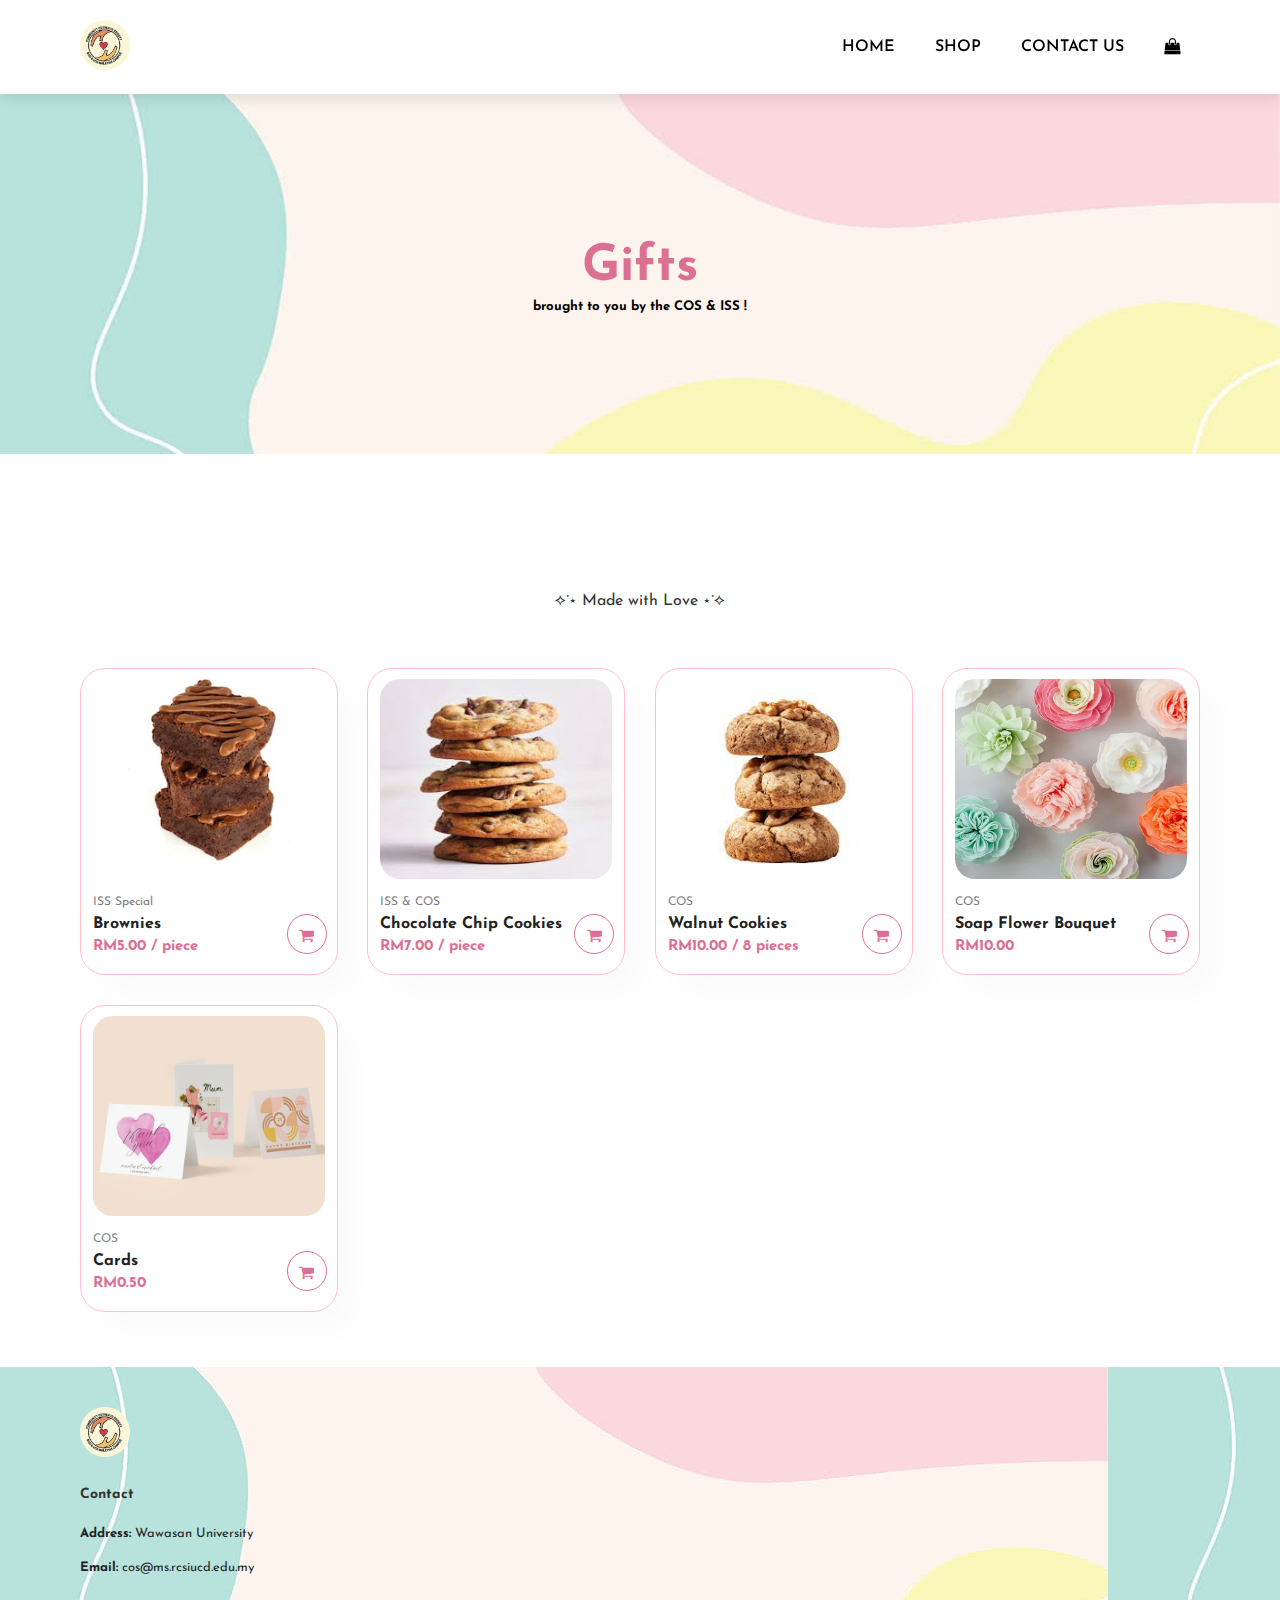
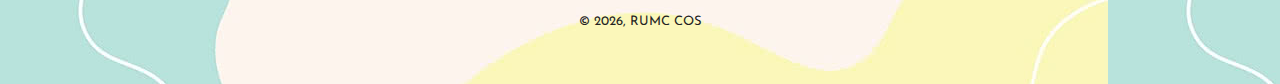
<file: shop.html>
<!DOCTYPE html>
<html lang="en">

    <head>
        <meta charset="UTF-8">
        <meta http-equiv="X-UA-Compatible" content="IE=edge">
        <meta name="viewport" content="width=device-width, initial-scale=1.0">
        <Title> COS x ISS </Title>
        <link rel="icon" type="images/png" href="img/logo.png">
        <link rel="stylesheet" href="main.css">
        <link rel="stylesheet" href="https://cdnjs.cloudflare.com/ajax/libs/font-awesome/4.7.0/css/font-awesome.min.css">
        <link rel="preconnect" href="https://fonts.googleapis.com">
        <link rel="preconnect" href="https://fonts.gstatic.com" crossorigin>
        <link href="https://fonts.googleapis.com/css2?family=Josefin+Sans:ital,wght@0,100..700;1,100..700&display=swap" rel="stylesheet">
    </head>

    <body>
        
        <section id="header">
            <a href="index.html"><img src="img/logo.png" class="logo" alt=""></a>
            <div>
                <ul id="navbar">
                    <li><a href="index.html">HOME</a></li>
                    <li><a href="shop.html">SHOP</a></li>
                    <li><a href="contact.html">CONTACT US</a></li>
                    <li id="lg-bag"><a href="cart.html"><i class="fa fa-shopping-bag" aria-hidden="true"></i></a></li>
                    <a href="#" id="close"><i class="fa fa-times"></i></a>
                </ul>
            </div>
            <div id="mobile">
                <a href="cart.html"><i class="fa fa-shopping-bag"></i></a>
                <i id="bar" class="fa fa-outdent"></i>
            </div>
        </section>

        <section id="page-header">
            <h1> Gifts</h1>
            <h5>brought to you by the COS & ISS !</h5>
        </section>

        <section id="gifts" class="section-p1">
        </section>

        <section id="product1" class="section-p1">
            <p> ⟡˙⋆ Made with Love ⋆˙⟡ </p>
            <div class="pro-container">
                <div class="pro" onclick="window.location.href='brownies.html'">
                    <img src="img/brownies.png" alt="">
                    <div class="des">
                        <span>ISS Special</span>
                        <h5>Brownies</h5>
                        <h4>RM5.00 / piece</h4>   
                    </div>
                    <a href="brownies.html"><i class="fa fa-shopping-cart cart"></i></a>
                </div>
                <div class="pro" onclick="window.location.href='cookies.html'">
                    <img src="img/cookies.jpg" alt="">
                    <div class="des">
                        <span>ISS & COS</span>
                        <h5>Chocolate Chip Cookies</h5>
                        <h4>RM7.00 / piece</h4>   
                    </div>
                    <a href="cookies.html"><i class="fa fa-shopping-cart cart"></i></a>
                </div>
                <div class="pro" onclick="window.location.href='walnut.html'">
                    <img src="img/walnut.jpg" alt="">
                    <div class="des">
                        <span>COS</span>
                        <h5>Walnut Cookies</h5>
                        <h4>RM10.00 / 8 pieces</h4>   
                    </div>
                    <a href="walnut.html"><i class="fa fa-shopping-cart cart"></i></a>
                </div>
                <div class="pro" onclick="window.location.href='flowers.html'">
                    <img src="img/flowers.webp" alt="">
                    <div class="des">
                        <span>COS</span>
                        <h5>Soap Flower Bouquet</h5>
                        <h4>RM10.00</h4>   
                    </div>
                    <a href="flowers.html"><i class="fa fa-shopping-cart cart"></i></a>
                </div>
                <div class="pro" onclick="window.location.href='cards.html'">
                    <img src="img/cards.webp" alt="">
                    <div class="des">
                        <span>COS</span>
                        <h5>Cards</h5>
                        <h4>RM0.50</h4>   
                    </div>
                    <a href="cards.html"><i class="fa fa-shopping-cart cart"></i></a>
                </div>
            </div>
        </section>

        
        

        <footer class="section-p1">
            <div class="col">
                <img class="logo" src="img/logo.png" alt="">
                <h4>Contact</h4>
                <p><strong>Address:</strong> Wawasan University</p>
                <p><strong>Email:</strong> cos@ms.rcsiucd.edu.my</p>
            </div>
           
            <div class="copyright">
                <p>© 2026, RUMC COS </p>
            </div>
        </footer>


        <script src="script.js"></script>
    </body>
</html>
</file>
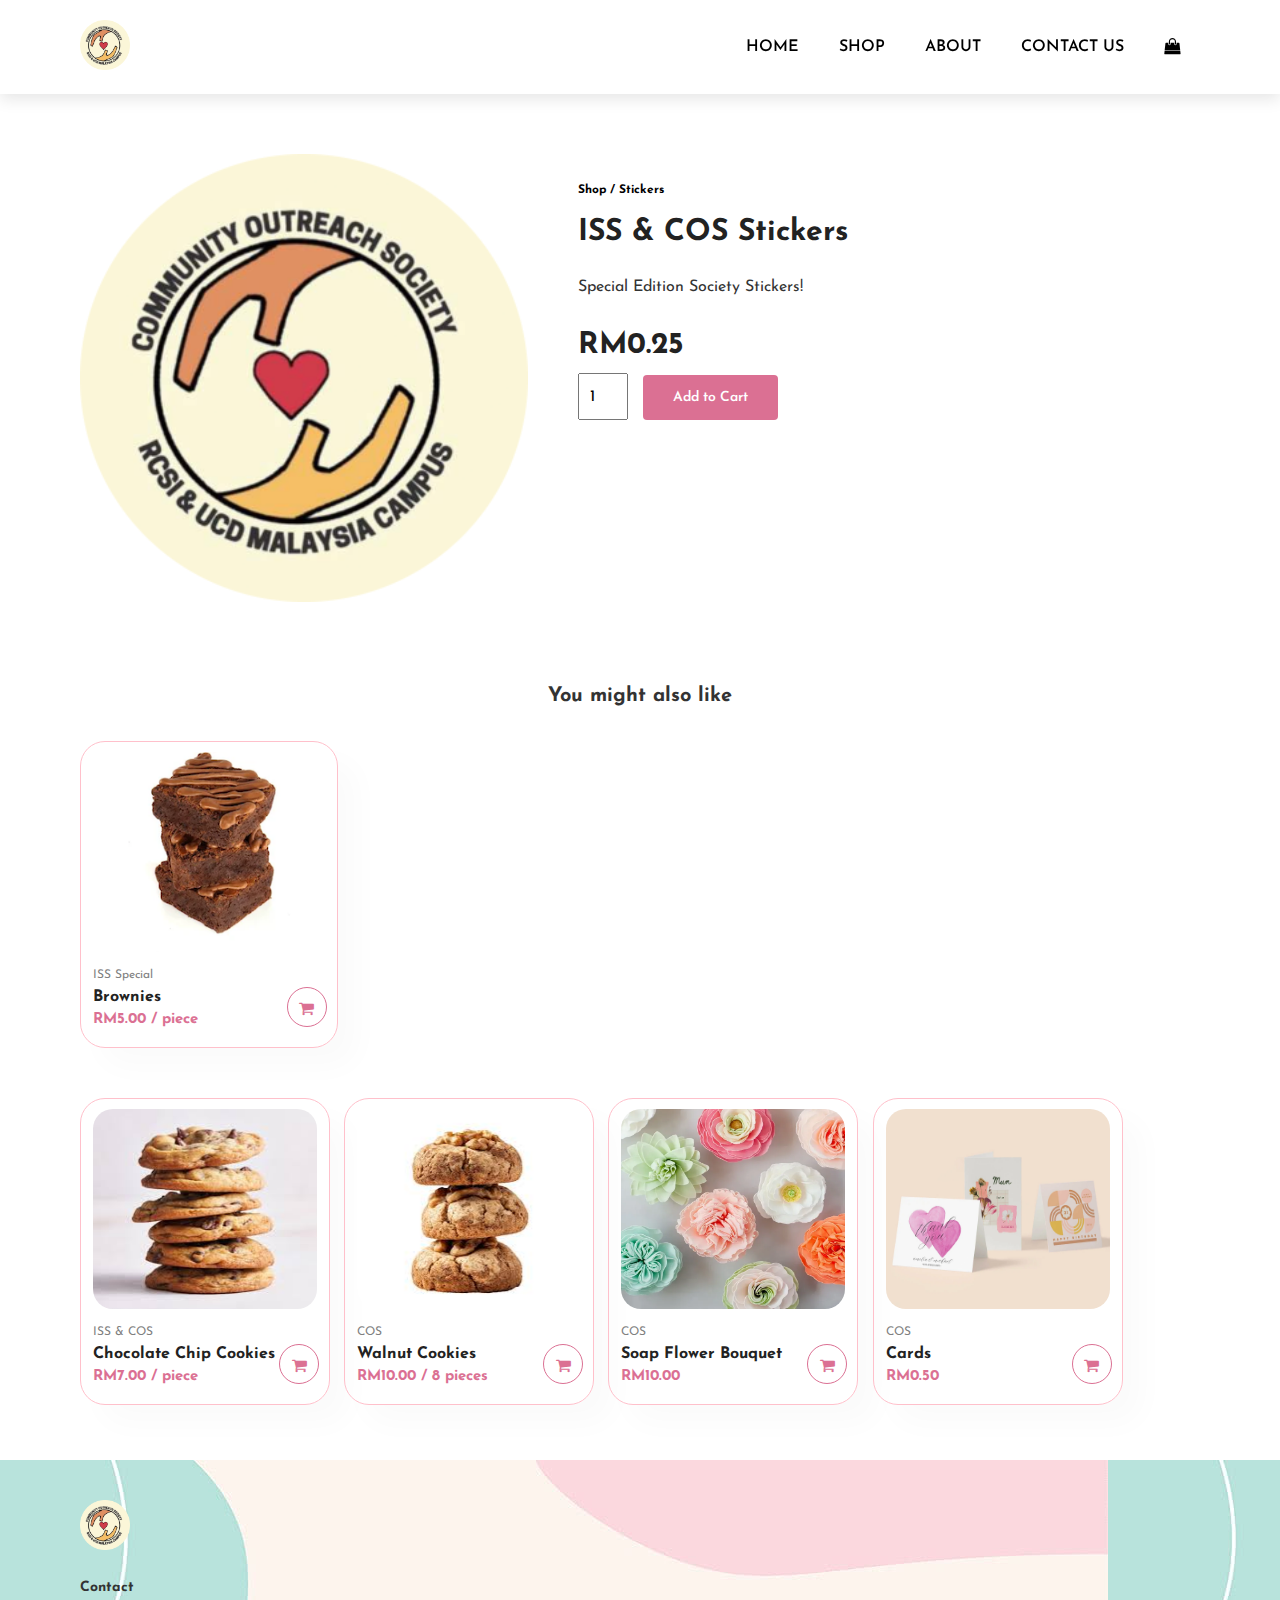
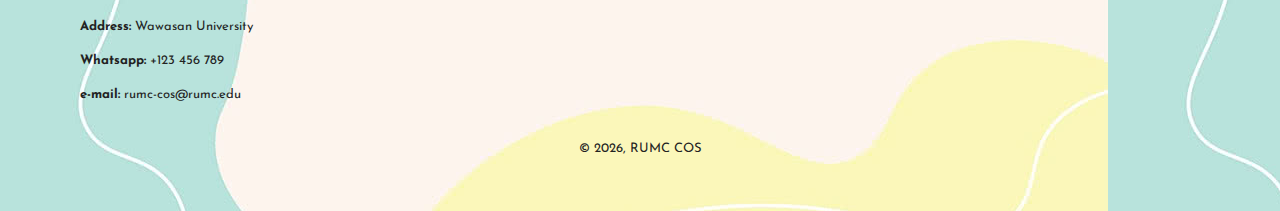
<file: stickers.html>
<!DOCTYPE html>
<html lang="en">

    <head>
        <meta charset="UTF-8">
        <meta http-equiv="X-UA-Compatible" content="IE=edge">
        <meta name="viewport" content="width=device-width, initial-scale=1.0">
        <Title> COS x ISS </Title>
        <link rel="stylesheet" href="main.css">
        <link rel="stylesheet" href="https://cdnjs.cloudflare.com/ajax/libs/font-awesome/4.7.0/css/font-awesome.min.css">
        <link rel="preconnect" href="https://fonts.googleapis.com">
        <link rel="preconnect" href="https://fonts.gstatic.com" crossorigin>
        <link href="https://fonts.googleapis.com/css2?family=Josefin+Sans:ital,wght@0,100..700;1,100..700&display=swap" rel="stylesheet">
    </head>

    <body>
        
        <section id="header">
            <a href="index.html"><img src="img/logo.png" class="logo" alt=""></a>
            <div>
                <ul id="navbar">
                    <li><a href="index.html">HOME</a></li>
                    <li><a href="shop.html">SHOP</a></li>
                    <li><a href="about.html">ABOUT</a></li>
                    <li><a href="contact.html">CONTACT US</a></li>
                    <li id="lg-bag"><a href="cart.html"><i class="fa fa-shopping-bag" aria-hidden="true"></i></a></li>
                    <a href="#" id="close"><i class="fa fa-times"></i></a>
                </ul>
            </div>
            <div id="mobile">
                <a href="cart.html"><i class="fa fa-shopping-bag"></i></a>
                <i id="bar" class="fa fa-outdent"></i>
            </div>
        </section>
        
        <section id="prodetails" class="section-p1">
            <div class="single-pro-img">
                <img src="img/logo.png" width="100%" id="MainImg" alt="">
            </div>
            <div class="single-pro-details">
                <h6>Shop / Stickers</h6>
                <h2>ISS & COS Stickers</h2>
                <p>Special Edition Society Stickers!</p>
                
                <h2>RM0.25</h2>
                <input type="number" id="quantity" value="1" min="1">
                <button class="normal add-to-cart"
                    data-id="stickers"
                    data-name="Stickers"
                    data-price="0.25"
                    data-image="img/logo.png">
                    Add to Cart
                </button>
            </div>
        </section>

        <section id="product1" class="section-p1">
            <h4>You might also like</h4>
            <div class="pro-container">
                <div class="pro" onclick="window.location.href='brownies.html'">
                    <img src="img/brownies.png" alt="">
                    <div class="des">
                        <span>ISS Special</span>
                        <h5>Brownies</h5>
                        <h4>RM5.00 / piece</h4>   
                    </div>
                    <a href="brownies.html"><i class="fa fa-shopping-cart cart"></i></a>
                </div>
                <div class="pro-container">
                    <div class="pro" onclick="window.location.href='cookies.html'">
                        <img src="img/cookies.jpg" alt="">
                        <div class="des">
                            <span>ISS & COS</span>
                            <h5>Chocolate Chip Cookies</h5>
                            <h4>RM7.00 / piece</h4>   
                        </div>
                        <a href="cookies.html"><i class="fa fa-shopping-cart cart"></i></a>
                    </div>
                    <div class="pro" onclick="window.location.href='walnut.html'">
                        <img src="img/walnut.jpg" alt="">
                        <div class="des">
                            <span>COS</span>
                            <h5>Walnut Cookies</h5>
                            <h4>RM10.00 / 8 pieces</h4>   
                        </div>
                        <a href="walnut.html"><i class="fa fa-shopping-cart cart"></i></a>
                    </div>
                    <div class="pro" onclick="window.location.href='flowers.html'">
                        <img src="img/flowers.webp" alt="">
                        <div class="des">
                            <span>COS</span>
                            <h5>Soap Flower Bouquet</h5>
                            <h4>RM10.00</h4>   
                        </div>
                        <a href="flowers.html"><i class="fa fa-shopping-cart cart"></i></a>
                    </div>
                    <div class="pro" onclick="window.location.href='cards.html'">
                        <img src="img/cards.webp" alt="">
                        <div class="des">
                            <span>COS</span>
                            <h5>Cards</h5>
                            <h4>RM0.50</h4>   
                        </div>
                        <a href="cards.html"><i class="fa fa-shopping-cart cart"></i></a>
                    </div>
            </div>
        </section>

        <footer class="section-p1">
            <div class="col">
                <img class="logo" src="img/logo.png" alt="">
                <h4>Contact</h4>
                <p><strong>Address:</strong> Wawasan University</p>
                <p><strong>Whatsapp:</strong> +123 456 789</p>
                <p><strong>e-mail:</strong> rumc-cos@rumc.edu</p>
            </div>
            
            <div class="copyright">
                <p>© 2026, RUMC COS </p>
            </div>
        </footer>


        <script src="script.js"></script>
    </body>
</html>
</file>
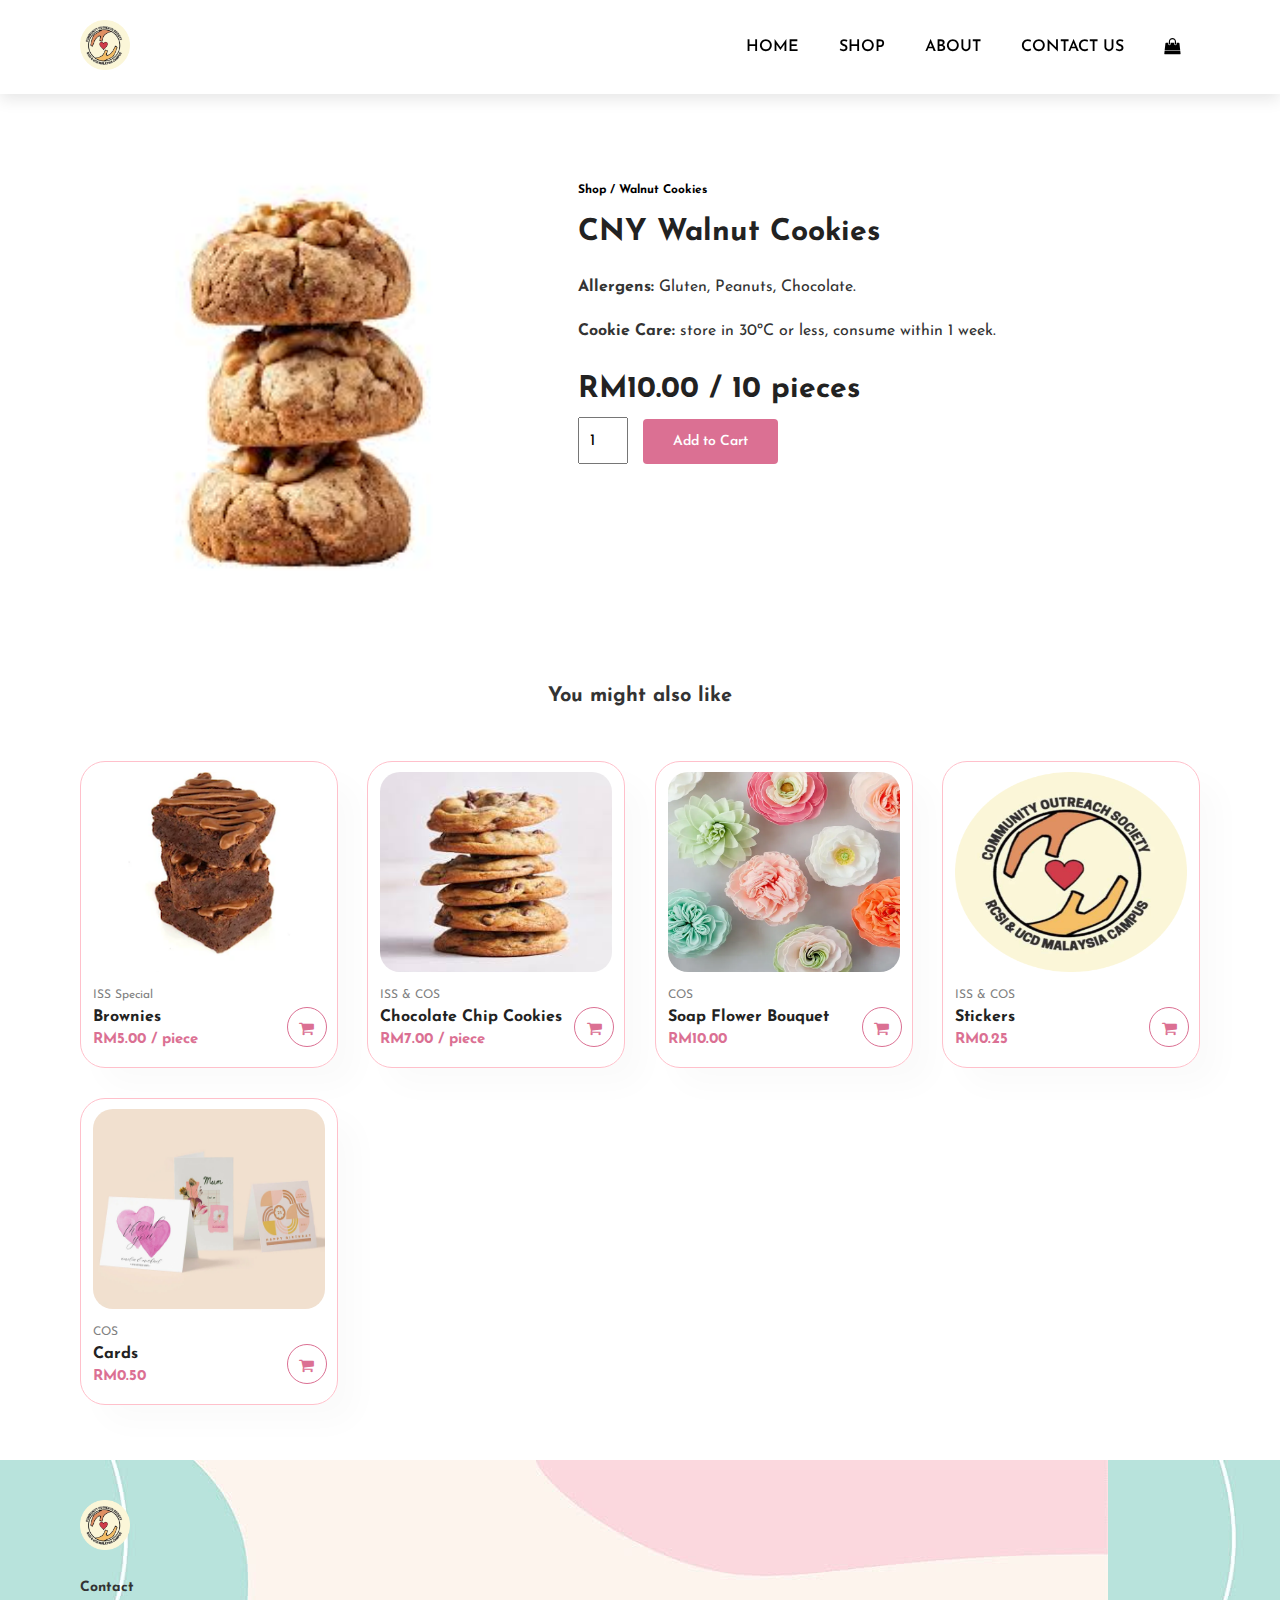
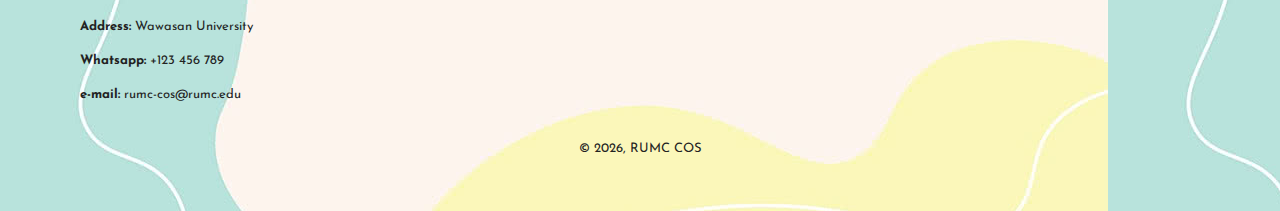
<file: walnut.html>
<!DOCTYPE html>
<html lang="en">

    <head>
        <meta charset="UTF-8">
        <meta http-equiv="X-UA-Compatible" content="IE=edge">
        <meta name="viewport" content="width=device-width, initial-scale=1.0">
        <Title> COS x ISS </Title>
        <link rel="stylesheet" href="main.css">
        <link rel="stylesheet" href="https://cdnjs.cloudflare.com/ajax/libs/font-awesome/4.7.0/css/font-awesome.min.css">
        <link rel="preconnect" href="https://fonts.googleapis.com">
        <link rel="preconnect" href="https://fonts.gstatic.com" crossorigin>
        <link href="https://fonts.googleapis.com/css2?family=Josefin+Sans:ital,wght@0,100..700;1,100..700&display=swap" rel="stylesheet">
    </head>

    <body>
        
        <section id="header">
            <a href="index.html"><img src="img/logo.png" class="logo" alt=""></a>
            <div>
                <ul id="navbar">
                    <li><a href="index.html">HOME</a></li>
                    <li><a href="shop.html">SHOP</a></li>
                    <li><a href="about.html">ABOUT</a></li>
                    <li><a href="contact.html">CONTACT US</a></li>
                    <li id="lg-bag"><a href="cart.html"><i class="fa fa-shopping-bag" aria-hidden="true"></i></a></li>
                    <a href="#" id="close"><i class="fa fa-times"></i></a>
                </ul>
            </div>
            <div id="mobile">
                <a href="cart.html"><i class="fa fa-shopping-bag"></i></a>
                <i id="bar" class="fa fa-outdent"></i>
            </div>
        </section>
        
        <section id="prodetails" class="section-p1">
            <div class="single-pro-img">
                <img src="img/walnut.jpg" width="100%" id="MainImg" alt="">
            </div>
            <div class="single-pro-details">
                <h6>Shop / Walnut Cookies</h6>
                <h2>CNY Walnut Cookies</h2>
                <p><strong>Allergens:</strong> Gluten, Peanuts, Chocolate.</p>
                <p><strong>Cookie Care:</strong> store in 30ºC or less, consume within 1 week.</p>
                
                <h2>RM10.00 / 10 pieces</h2>
                <input type="number" id="quantity" value="1" min="1">
                <button class="normal add-to-cart"
                    data-id="walnut"
                    data-name="Walnut Cookies"
                    data-price="10.00"
                    data-image="img/walnut.jpg">
                    Add to Cart
                </button>
            </div>
        </section>

        <section id="product1" class="section-p1">
            <h4>You might also like</h4>
            <div class="pro-container">
                <div class="pro-container">
                    <div class="pro" onclick="window.location.href='brownies.html'">
                        <img src="img/brownies.png" alt="">
                        <div class="des">
                            <span>ISS Special</span>
                            <h5>Brownies</h5>
                            <h4>RM5.00 / piece</h4>   
                        </div>
                        <a href="brownies.html"><i class="fa fa-shopping-cart cart"></i></a>
                    </div>
                    <div class="pro" onclick="window.location.href='cookies.html'">
                        <img src="img/cookies.jpg" alt="">
                        <div class="des">
                            <span>ISS & COS</span>
                            <h5>Chocolate Chip Cookies</h5>
                            <h4>RM7.00 / piece</h4>   
                        </div>
                        <a href="cookies.html"><i class="fa fa-shopping-cart cart"></i></a>
                    </div>
                    <div class="pro" onclick="window.location.href='flowers.html'">
                        <img src="img/flowers.webp" alt="">
                        <div class="des">
                            <span>COS</span>
                            <h5>Soap Flower Bouquet</h5>
                            <h4>RM10.00</h4>   
                        </div>
                        <a href="flowers.html"><i class="fa fa-shopping-cart cart"></i></a>
                    </div>
                    <div class="pro" onclick="window.location.href='stickers.html'">
                        <img src="img/logo.png" alt="">
                        <div class="des">
                            <span>ISS & COS</span>
                            <h5>Stickers</h5>
                            <h4>RM0.25</h4>   
                        </div>
                        <a href="stickers.html"><i class="fa fa-shopping-cart cart"></i></a>
                    </div>
                    <div class="pro" onclick="window.location.href='cards.html'">
                        <img src="img/cards.webp" alt="">
                        <div class="des">
                            <span>COS</span>
                            <h5>Cards</h5>
                            <h4>RM0.50</h4>   
                        </div>
                        <a href="cards.html"><i class="fa fa-shopping-cart cart"></i></a>
                    </div>
            </div>
        </section>

        <footer class="section-p1">
            <div class="col">
                <img class="logo" src="img/logo.png" alt="">
                <h4>Contact</h4>
                <p><strong>Address:</strong> Wawasan University</p>
                <p><strong>Whatsapp:</strong> +123 456 789</p>
                <p><strong>e-mail:</strong> rumc-cos@rumc.edu</p>
            </div>
            
            <div class="copyright">
                <p>© 2026, RUMC COS </p>
            </div>
        </footer>


        <script src="script.js"></script>
    </body>
</html>
</file>
<file: main.css>
*{
    margin:0;
    padding:0;
    box-sizing:border-box;
    font-family: "Josefin Sans", sans-serif;
}


h1{
    font-size: 50px;
    line-height: 64px;
    color:palevioletred;
}

h2{
    font-size: 46px;
    line-height: 54px;
    color:#222; 
}

h3{
    font-size: 40px;
    line-height: 50px;
    color:#222; 
    text-align: center;
    padding: 1rem;
    margin:2rem 0;
    background:rgba(255, 51, 153, .05);
}

h4{
    font-size: 20px;
    color:#333; 
}

h6{
    font-weight: 700;
    font-size: 12px; 
}

p{
    font-size: 16px;
    color:#333;
    margin: 15px 0 20px 0;
    line-height: 1.5rem;
    text-align: center;
}

.section-p1{
    padding: 40px 80px;
}

.section-m1{
    margin: 40px 0;
}

button.normal{
    font-size: 14px;
    font-weight: 600;
    padding:15px 30px;
    color:#fff;
    background-color: palevioletred;
    border-radius: 4px;
    cursor:pointer;
    border:none;
    outline:none;
    transition:0.2s;
}

body{
    width:100%;
}

/* HEADER */
#header{
    display: flex;
    align-items: center;
    justify-content: space-between;
    padding: 20px 80px;
    background-color: #fff;
    box-shadow: 0 5px 15px rgba(0, 0, 0, 0.1);
    z-index: 999;
    position: sticky;
    top:0;
    left:0;
}
#navbar{
    display: flex;
    align-items: center;
    justify-content: center;
}

#navbar li{
    list-style: none;
    padding:0 20px;
}
#navbar li a{
    text-decoration: none;
    font-size: 16px;
    font-weight: 600;
    color:black;
    transition: 0.3s ease;
}
#navbar li a:hover{
    color:palevioletred;
}

#mobile{
    display: none;
    align-items: center;
}
#close{
    display: none;
}
.logo {
    height: 50px;   
    width: auto;    
}
/* HOME */
#hero{
    background-image: url(img/home1.png);
    height: 90vh;
    width:100%;
    background-size: cover;
    background-position: top 25% right 0;
    padding: 0 80px;
    display: flex;
    flex-direction: column;
    align-items: flex-start;
    justify-content: center;
}
#hero h4{
    padding-bottom: 15px;
}
#hero button {
    background-color: pink;
    color:white;
    border:0;
    padding: 14px 80px 14px 65px;
    cursor: pointer;
    font-weight: 700;
    font-size: 15px;
    border-radius: 8px;
    text-decoration: none;
}

#about {
    padding: 40px 80px;
}

#about .about-content {
    display: flex;
    flex-direction: row-reverse;
    align-items: center; 
    justify-content: center; 
    gap: 30px;             
}

#about .about-img {
    width: 250px;          
    height: auto;
    border-radius: 12px;   
}

#product1 {
    text-align: center;
}
#product1 .pro-container{
    display: flex;
    flex-wrap: wrap;
    justify-content: space-between;
    padding-top: 20px;
}
#product1 .pro{
    width: 23%;
    min-width: 250px;
    padding: 10px 12px;
    border:1px solid pink;
    border-radius: 25px;
    cursor: pointer;
    box-shadow: 20px 20px 30px rgba(0, 0, 0, 0.02);
    margin: 15px 0;
    transition: 0.2s ease;
    position: relative;
}
#product .pro:hover{
    box-shadow: 20px 20px 30px rgba(0, 0, 0, 0.06);
}
#product1 .pro img{
    width:100%;
    border-radius: 20px;
    height:200px
}
#product1 .pro .des{
    text-align:start;
    padding: 10px 0;
}
#product1 .pro .des span{
    color: gray;
    font-size: 12px;
}
#product1 .pro .des h5{
    padding-top: 7px;
    color: #222;
    font-size: 16px;
}
#product1 .pro .des h4{
    padding-top: 7px;
    font-size: 15px;
    font-weight: 700;
    color: palevioletred;
}
#product1 .pro .cart{
    width: 40px;
    height:40px;
    line-height: 40px;
    border-radius: 50px;
    background-color: white;
    font-weight: 500;
    color: palevioletred;
    border: 1px solid palevioletred;
    position: absolute;
    bottom: 20px;
    right: 10px;
}

#datetime .details{
    display:flex;
    align-items: center;
    justify-content: space-around;
    width:100%;
}
#datetime .details li{
    list-style:none;
    display: flex;
    padding: 10px 0;
}
#datetime .details li i{
    font-size: 22px;
    padding-right: 22px;
}
#datetime .details li p{
    margin:0;
    font-size: 14px;
    text-align: left;
}
#datetime .details .map{
    width:55%;
    height: 400px;
}
#datetime .details .map iframe{
    width:100%;
    height: 100%;
}

footer {
    display: flex;
    flex-wrap: wrap;
    justify-content: space-between;
    background-image:url(img/page-header.jpg);
}
footer .col{
    display: flex;
    flex-direction: column;
    align-items: flex-start;
    margin-bottom: 20px;
}
footer .logo{
    margin-bottom:30px ;
    height: 50px;   
    width: auto; 
}
footer h4{
    font-size: 14px;
    padding-bottom: 20px;   
}
footer p{
    font-size: 13px;
    margin: 0 0 8px 0;  
}
footer p{
    font-size: 13px;
    text-decoration: none;
    color: #222;
    margin-bottom: 10px;   
}
footer .follow{
    margin-top:20px;
}

footer .follow i{
    color:#222;
    cursor: pointer;
    padding-right: 4px;
}

footer .copyright{
    width: 100%;
    text-align: center;
}



/* SHOP */
#page-header{
    background-image: url(img/page-header.jpg);
    width: 100%;
    height: 40vh;
    background-size: cover;
    display:flex;
    text-align:center;
    justify-content: center;
    flex-direction: column;
    padding: 14p;
}

#prodetails .single-pro-img{
    width:40%;
    margin-right:50px;
}
#prodetails {
    display: flex;
    margin-top: 20px;
}
#prodetails .single-pro-details{
    width: 50%;
    padding-top:30px;
}
#prodetails .single-pro-details h4{
    padding:40px 0 20px 0;
}
#prodetails .single-pro-details h2{
    font-size: 30px;
    margin-top: 10px;
}
#prodetails .single-pro-details input{
    width: 50px;
    height:47px;
    padding-left:10px;
    font-size: 16px;
    margin-right:10px;
}
#prodetails .single-pro-details input:focus{
    outline: none;
}
#prodetails .single-pro-details p{
    text-align: left;
}

/* Contact */
#contact-details {
    display:flex;
    align-items: center;
    justify-content: space-around;
    width:100%;
}
#contact-details .details{
    width:100%
}
#contact-details .details span{
    font-size: 12px;
}
#contact-details .details h2{
    font-size: 26px;
    line-height: 35px;
    padding:20px 0;
    padding-bottom: 15px;
}
#contact-details .details li{
    list-style:none;
    display: flex;
    padding: 10px 0;
}
#contact-details .details li i{
    font-size: 20px;
    padding-right: 22px;
}
#contact-details .details li p{
    margin:0;
    font-size: 16px;
    text-align: left;
}
#contact-details .map{
    width:55%;
    height: 400px;
}
#contact-details .map iframe{
    width:400px;
    height: 100%;
}
/* CART */
#cart{
    overflow-x:auto;
}
#cart table{
    width:100%;
    border-collapse: collapse;
    table-layout: fixed;
    white-space: nowrap;
}
#cart table img{
    width:70px;
}
#cart table td:nth-child(1){
    width:100px;
    text-align: center;
}
#cart table td:nth-child(2){
    width:150px;
    text-align: center;
}
#cart table td:nth-child(3){
    width:250px;
    text-align: center;
}
#cart table td:nth-child(4),
#cart table td:nth-child(5),
#cart table td:nth-child(6){
    width:150px;
    text-align: center;
}

#cart table td:nth-child(5) input{
    width:70px;
    padding: 10px 5px 10px 15px;
}
#cart table thead{
    border: 1px solid #222;
    border-left:none;
    border-right: none;
}
#cart-summary {
    margin-top: 30px;
    text-align: right;
  }
  
#cart-summary h3 {
    margin-bottom: 15px;
    color: palevioletred;
  }
  


/* Media Query */
@media (max-width:799px){
    #navbar{
        display: flex;
        flex-direction: column;
        align-items: flex-start;
        justify-content: flex-start;
        position: fixed;
        top: 0;
        right: -300px;
        height: 100vh;
        width: 300px;
        background-color: #fff;
        box-shadow: 0 40px 60px rgba(0,0,0,0.1);
        padding: 80px 0 0 10px;
        transition: 0.3s;
    }
    #navbar li{
        margin-bottom: 25px;
    }
    #navbar.active{
        right:0px;
    }
    #mobile{
        display: flex;
        align-items: center; 
    }
    #mobile i{
        color:#222;
        font-size: 24px;
        padding-left: 20px;
    }
    #close{
        display: initial;
        position:absolute;
        top: 30px;
        left:30px;
        color: #222;
        font-size: 24px;
    }
    #lg-bag{
        display: none;
    }

    #hero{
        height: 70vh;
        background-position: top 30% right 30%;
        padding: 0 80px;
    }

    #product1 .pro-container{
        justify-content: center;
    }
    #product1 .pro{
        margin:15px;
    }
    
}

@media (max-width:477px){
    .section-p1{
        padding:20px
    }
    #header{
        padding: 10px 30px;
        position: sticky;
    }
    h2{
        font-size: 38px;
    }
    h2{
        font-size: 32px;
    }
    h2{
        font-size: 28px;
    }
    #hero{
        padding:0 20px;
        background-position: 55%;
    }
    #about {
        padding: 20px 10px;
    }
    #about .about-content {
        display: inline-block;
        gap: 10px;             
    }
    #about .about-content p{
        font-size: 14px;
        width:100%;
        text-align: center;
    }

    #about .about-img {
        width: 200px;          
        border-radius: 12px;  
        float: center;
        margin:center;
    }
    #datetime .details{
        display:inline;
    }
    #datetime .details i{
        margin-left: 20px;
    }
    #datetime .details .map {
        width:100%;
        margin:0;
    }
    #contact-details {
        display:inline;
    }
    #contact-details .details i{
        margin-left: 20px;
    }
    #contact-details .details span{
        margin-left: 20px; 
    }
    #contact-details .details h2{
        margin-left: 20px; 
    }
    #contact-details .map {
        width:100%;
        margin:0;
    }
    /* SINGLE PRODUCT */
    #prodetails{
        display: flex;
        flex-direction: column;
    }
    #prodetails .single-pro-img{
        width:100%;
        margin-right: 0px;
    }
    #prodetails .single-pro-details{
        width: 100%;
    }
    #prodetails .single-pro-details input{
        margin-left: 100px;
    }
    #cart table {
        width: 100%;
        table-layout: auto; /* allow columns to shrink */
        font-size: 14px; /* smaller text for mobile */
    }

    #cart table td, 
    #cart table th {
        padding: 6px 8px;
        white-space: normal; /* allow wrapping inside cells */
        text-align: center; /* optional, makes it neater */
    }

    #cart table img {
        width: 50px; /* smaller images */
        height: auto;
    }

    #cart table td:nth-child(3) {
        width: auto; /* product name can wrap */
    }

    #cart table td:nth-child(5) input {
        width: 40px; /* smaller quantity box */
    }
}
</file>
